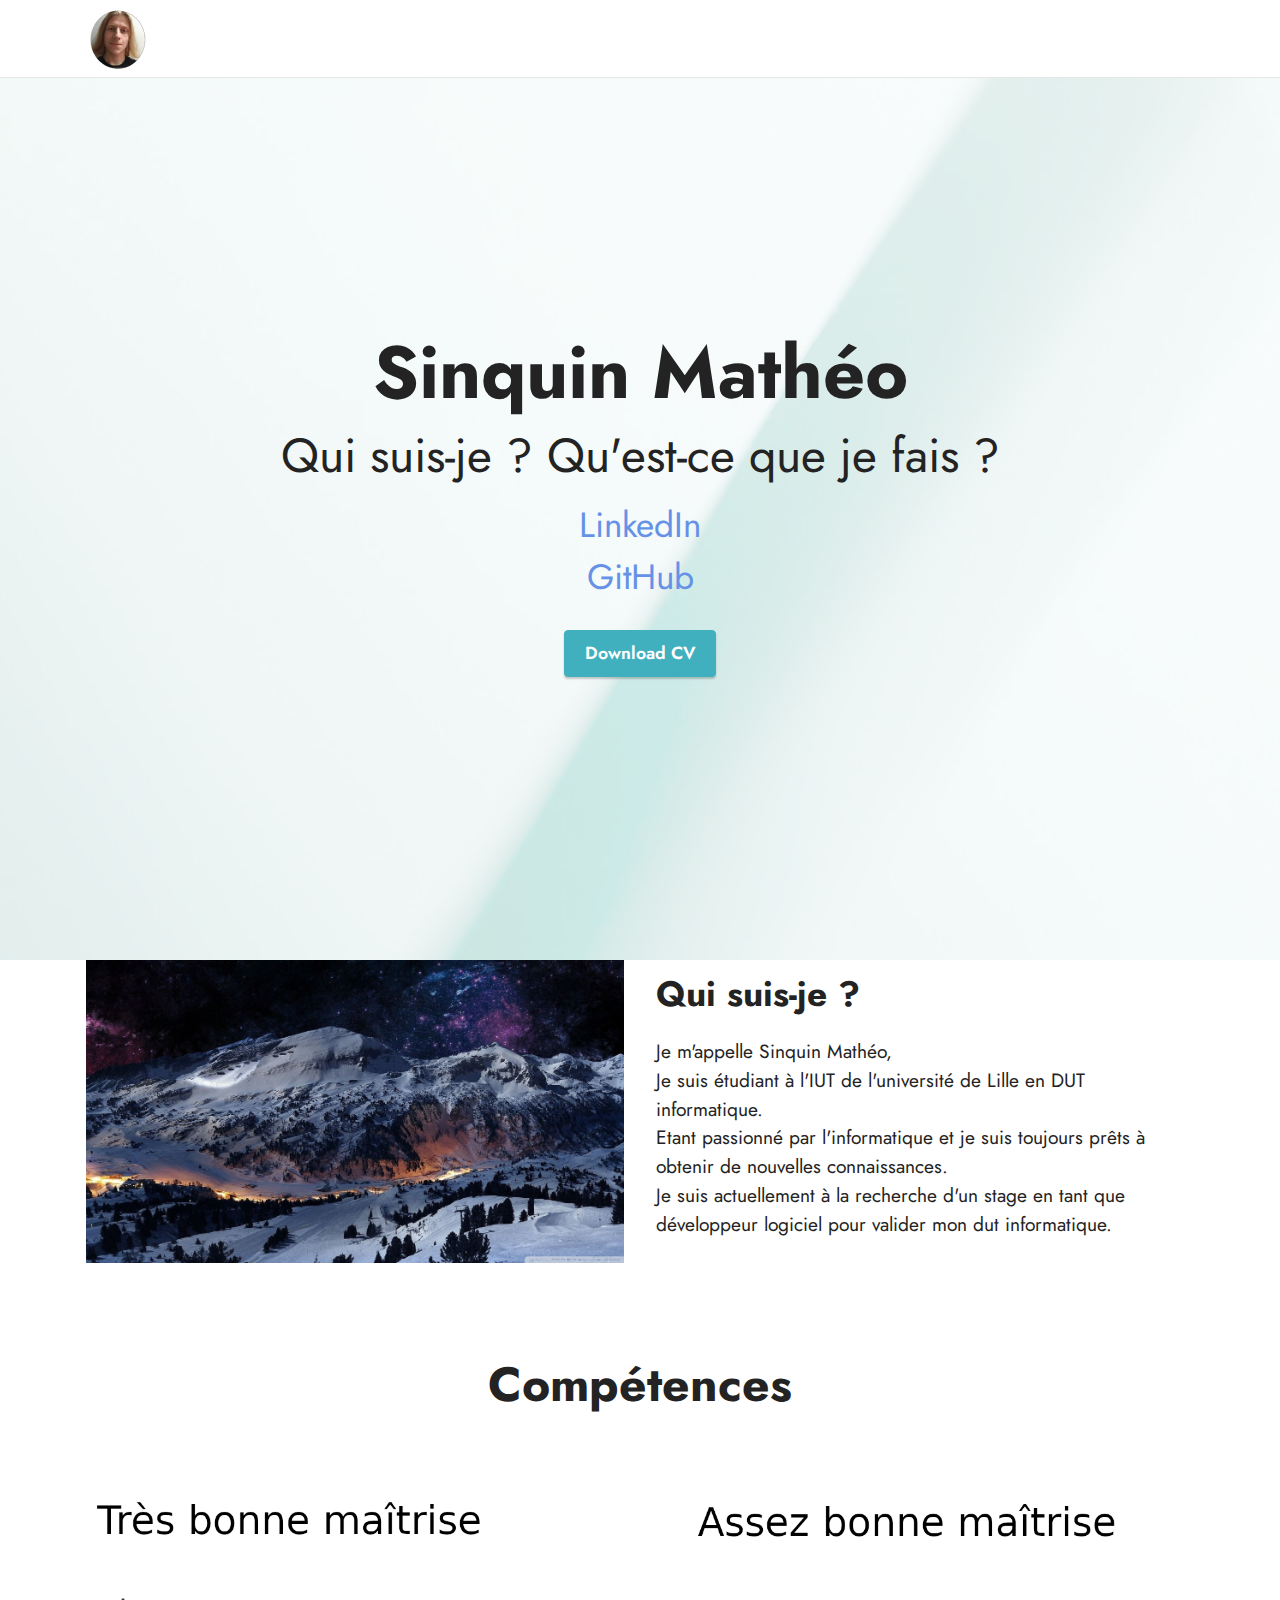
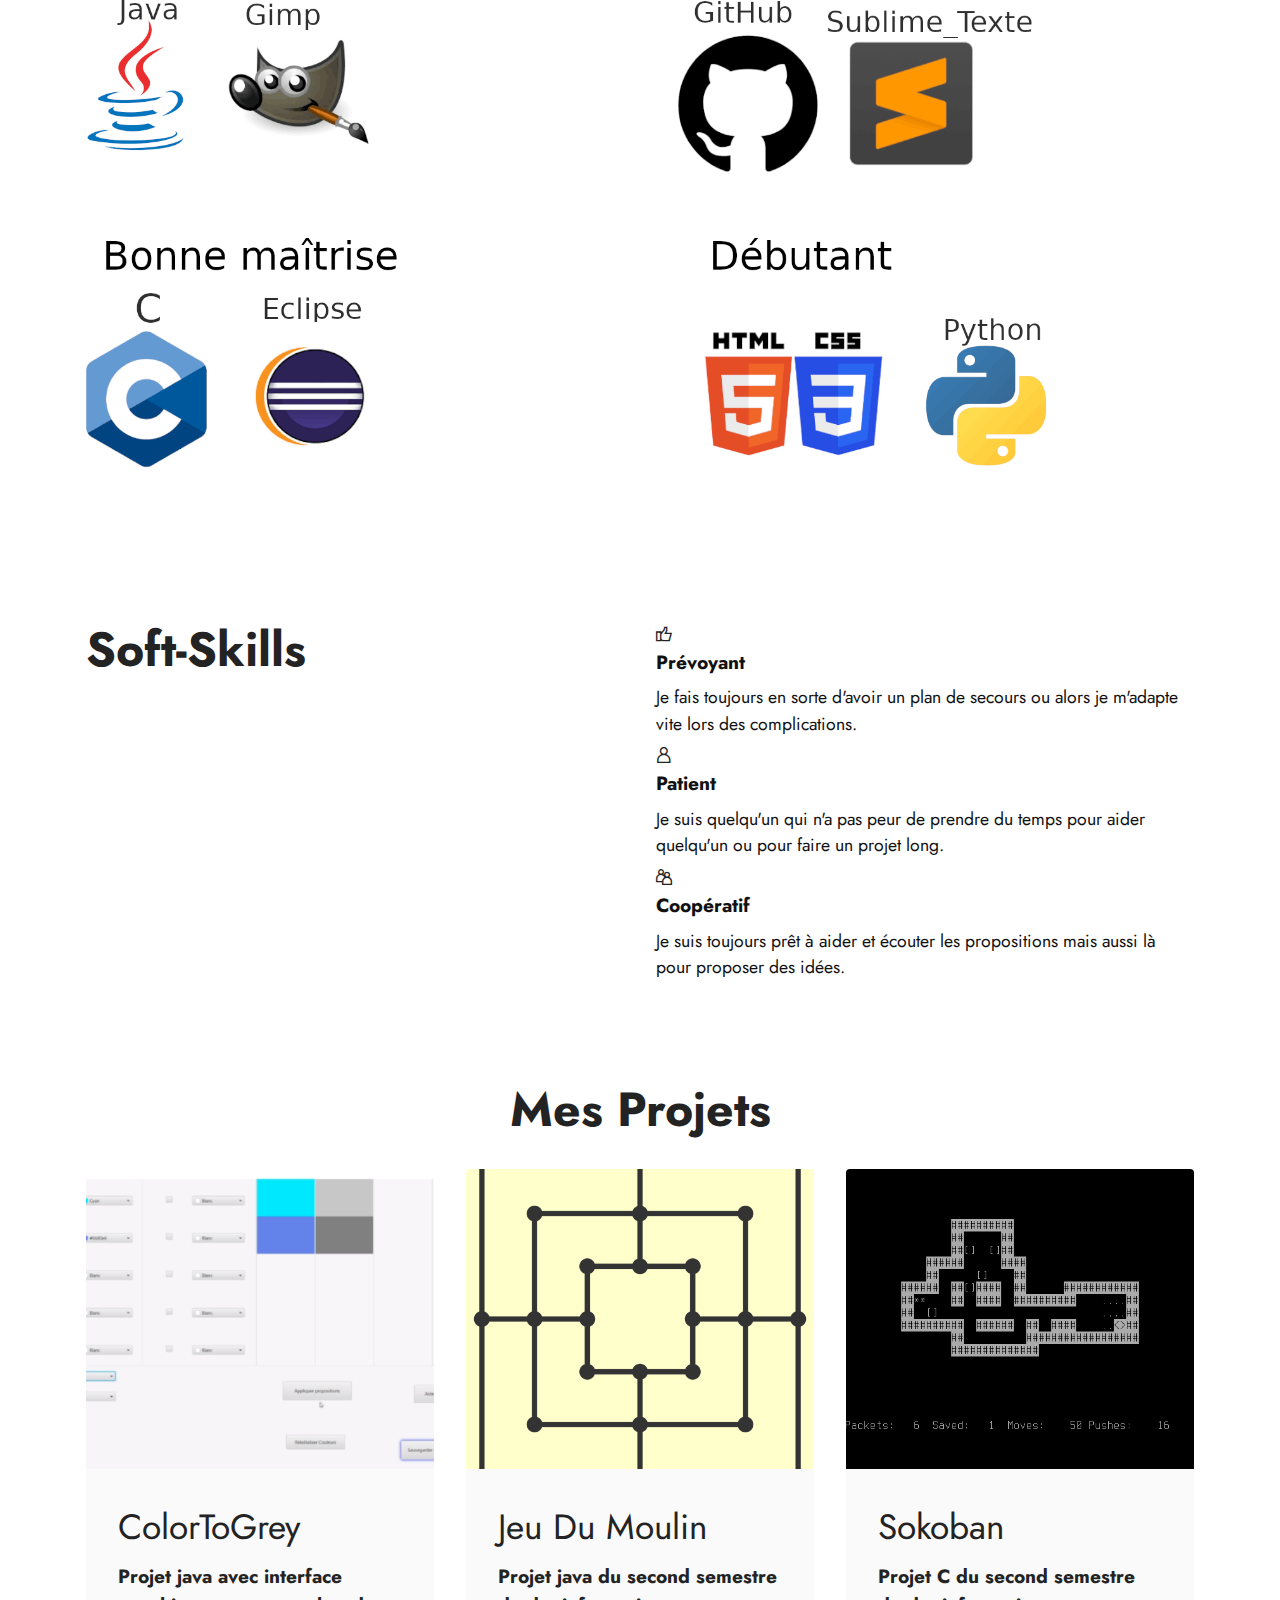
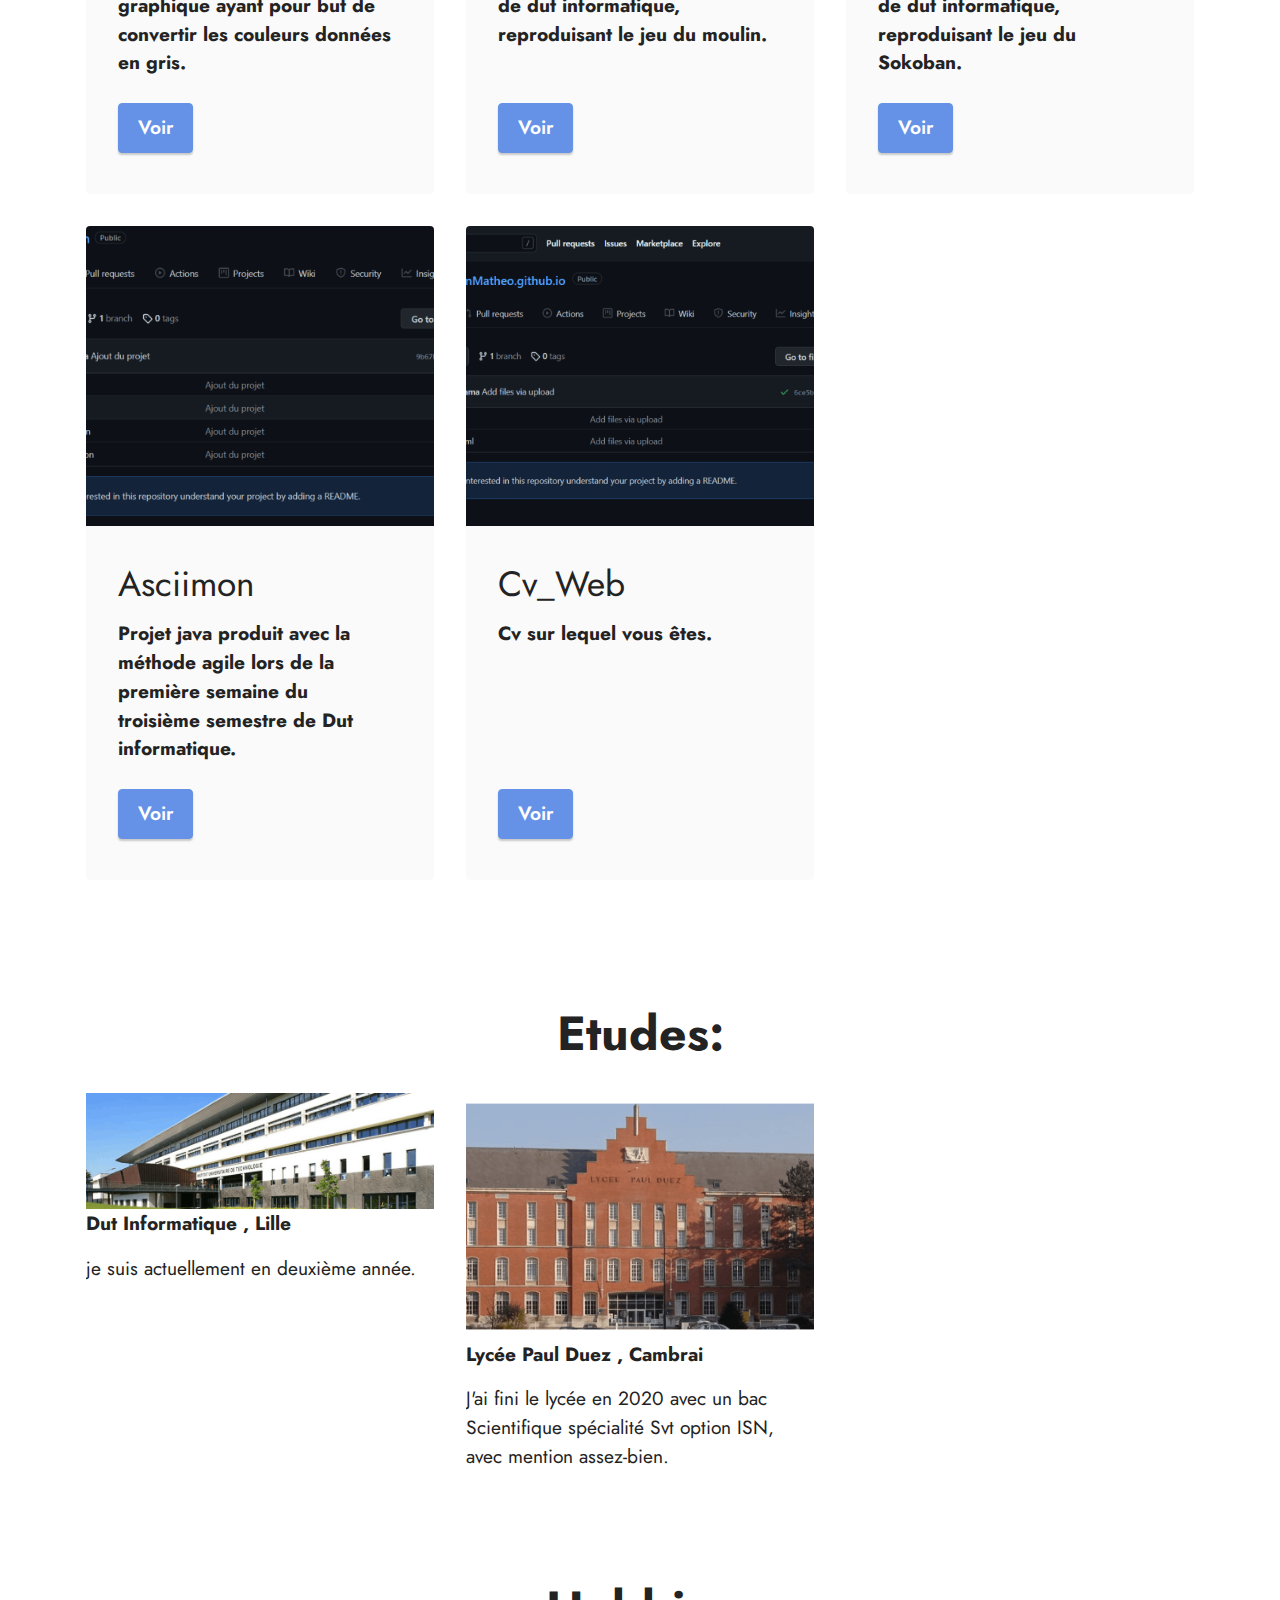
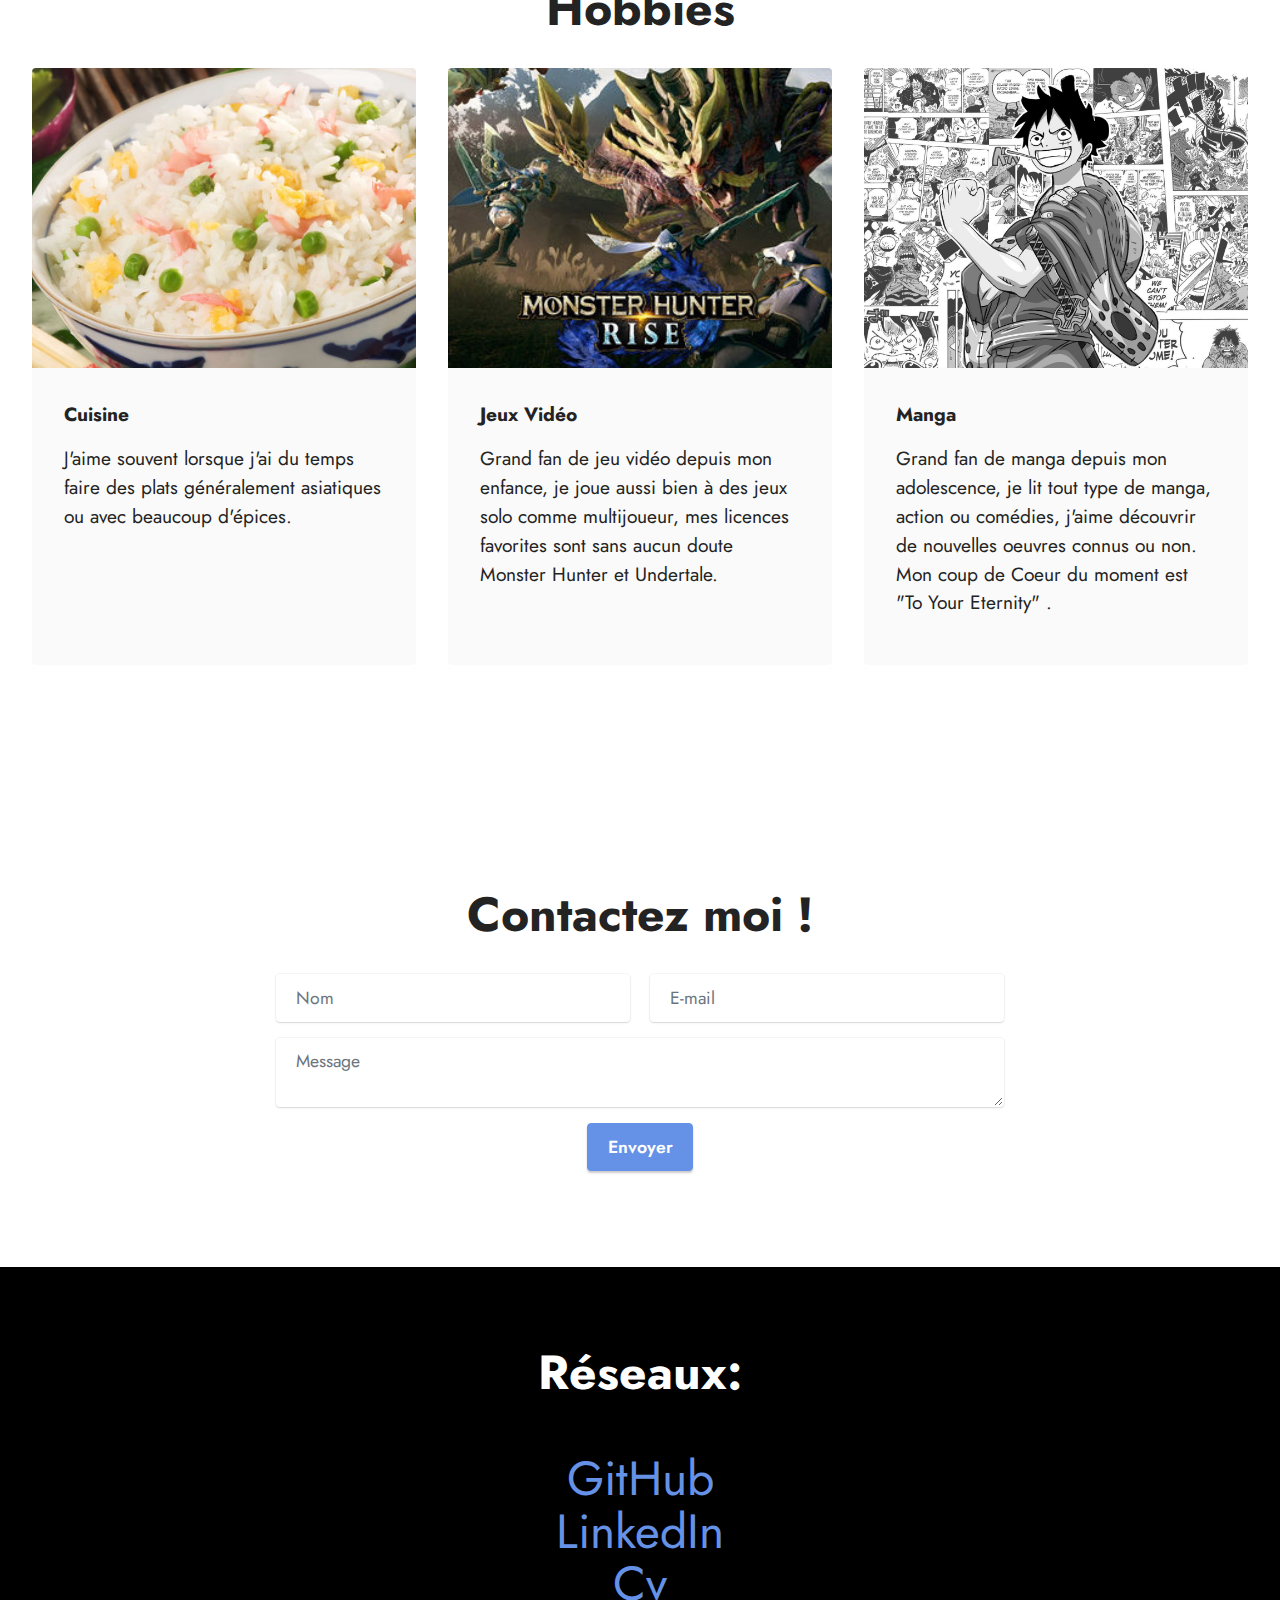
<file: index.html>
<!DOCTYPE html>
<html  >
<head>
  <!-- Site made with Mobirise Website Builder v5.4.1, https://mobirise.com -->
  <meta charset="UTF-8">
  <meta http-equiv="X-UA-Compatible" content="IE=edge">
  <meta name="generator" content="Mobirise v5.4.1, mobirise.com">
  <meta name="viewport" content="width=device-width, initial-scale=1, minimum-scale=1">
  <link rel="shortcut icon" href="assets/images/profil-121x121.png" type="image/x-icon">
  <meta name="description" content="">
  
  
  <title>Cv Sinquin Mathéo</title>
  <link rel="stylesheet" href="assets/web/assets/mobirise-icons2/mobirise2.css">
  <link rel="stylesheet" href="assets/bootstrap/css/bootstrap.min.css">
  <link rel="stylesheet" href="assets/bootstrap/css/bootstrap-grid.min.css">
  <link rel="stylesheet" href="assets/bootstrap/css/bootstrap-reboot.min.css">
  <link rel="stylesheet" href="assets/parallax/jarallax.css">
  <link rel="stylesheet" href="assets/socicon/css/styles.css">
  <link rel="stylesheet" href="assets/dropdown/css/style.css">
  <link rel="stylesheet" href="assets/theme/css/style.css">
  <link rel="preload" href="https://fonts.googleapis.com/css?family=Jost:100,200,300,400,500,600,700,800,900,100i,200i,300i,400i,500i,600i,700i,800i,900i&display=swap" as="style" onload="this.onload=null;this.rel='stylesheet'">
  <noscript><link rel="stylesheet" href="https://fonts.googleapis.com/css?family=Jost:100,200,300,400,500,600,700,800,900,100i,200i,300i,400i,500i,600i,700i,800i,900i&display=swap"></noscript>
  <link rel="preload" as="style" href="assets/mobirise/css/mbr-additional.css"><link rel="stylesheet" href="assets/mobirise/css/mbr-additional.css" type="text/css">
  
  
  
  
</head>
<body>
  
  <section data-bs-version="5.1" class="menu cid-s48OLK6784" once="menu" id="menu1-h">
    
    <nav class="navbar navbar-dropdown navbar-fixed-top navbar-expand-lg">
        <div class="container">
            <div class="navbar-brand">
                <span class="navbar-logo">
                    
                        <img src="assets/images/profil-121x121.png" alt="" style="height: 3.8rem;">
                    
                </span>
                
            </div>
            <button class="navbar-toggler" type="button" data-toggle="collapse" data-bs-toggle="collapse" data-target="#navbarSupportedContent" data-bs-target="#navbarSupportedContent" aria-controls="navbarNavAltMarkup" aria-expanded="false" aria-label="Toggle navigation">
                <div class="hamburger">
                    <span></span>
                    <span></span>
                    <span></span>
                    <span></span>
                </div>
            </button>
            <div class="collapse navbar-collapse" id="navbarSupportedContent">
                <ul class="navbar-nav nav-dropdown" data-app-modern-menu="true"><li class="nav-item"><a class="nav-link link text-black text-primary display-4" href="index.html#form5-v">Contactez moi</a></li>
                    <li class="nav-item"><a class="nav-link link text-black text-primary display-4" href="index.html#content2-w">Mes Projets</a></li></ul>
                
                <div class="navbar-buttons mbr-section-btn"><a class="btn btn-primary display-4" href="assets/files/CV-SinquinMatheo.pdf">
                        Download CV</a></div>
            </div>
        </div>
    </nav>

</section>

<section data-bs-version="5.1" class="header1 cid-s48MCQYojq mbr-fullscreen mbr-parallax-background" id="header1-f">

    

    <div class="mbr-overlay" style="opacity: 0.8; background-color: rgb(255, 255, 255);"></div>

    <div class="align-center container">
        <div class="row justify-content-center">
            <div class="col-12 col-lg-8">
                <h1 class="mbr-section-title mbr-fonts-style mb-3 display-1"><strong>Sinquin Mathéo</strong></h1>
                <h2 class="mbr-section-title mbr-fonts-style mb-3 display-2">Qui suis-je ? Qu'est-ce que je fais ?</h2>
                <p class="mbr-text mbr-fonts-style display-5"><a href="https://www.linkedin.com/in/mathéo-sinquin-18aa9b1b9/" class="text-primary">LinkedIn</a><br><a href="https://github.com/MathsSama" class="text-primary">GitHub</a></p>
                <div class="mbr-section-btn mt-3"><a class="btn btn-success display-4" href="assets/files/CV-SinquinMatheo.pdf">Download CV</a></div>
            </div>
        </div>
    </div>
</section>

<section data-bs-version="5.1" class="image2 cid-sKG07rZKfg" id="image2-12">
    

    

    <div class="container">
        <div class="row align-items-center">
            <div class="col-12 col-lg-6">
                <div class="image-wrapper">
                    <img src="assets/images/1125339-1256x707.jpg" alt="Mobirise">
                    
                </div>
            </div>
            <div class="col-12 col-lg">
                <div class="text-wrapper">
                    <h3 class="mbr-section-title mbr-fonts-style mb-3 display-5">
                        <strong>Qui suis-je ?</strong></h3>
                    <p class="mbr-text mbr-fonts-style display-7">Je m'appelle Sinquin Mathéo,
<br>Je suis étudiant à l'IUT de l'université de Lille en DUT informatique.
<br>Etant passionné par l'informatique et je suis toujours prêts à obtenir de nouvelles connaissances.<br>Je suis actuellement à la recherche d'un stage en tant que développeur logiciel pour valider mon dut informatique.&nbsp;</p>
                </div>
            </div>
        </div>
    </div>
</section>

<section data-bs-version="5.1" class="gallery4 mbr-gallery cid-sJQ3QkqMF1" id="gallery4-z">
    

    

    <div class="container-fluid">
        <div class="mbr-section-head">
            <h3 class="mbr-section-title mbr-fonts-style align-center m-0 display-2"><strong>Compétences</strong></h3>
            
        </div>
        <div class="row mbr-gallery mt-4">
            
            
            
            <div class="col-12 col-md-6 col-lg-12 item gallery-image active">
                <div class="item-wrapper" data-toggle="modal" data-bs-toggle="modal" data-target="#sL30s908KE-modal" data-bs-target="#sL30s908KE-modal">
                    <img class="w-100" src="assets/images/capacity-2-1920x1080.png" alt="" data-slide-to="0" data-bs-slide-to="0" data-target="#lb-sL30s908KE" data-bs-target="#lb-sL30s908KE">
                    <div class="icon-wrapper">
                        <span class="mobi-mbri mobi-mbri-search mbr-iconfont mbr-iconfont-btn"></span>
                    </div>
                </div>
                
            </div>
        </div>

        <div class="modal mbr-slider" tabindex="-1" role="dialog" aria-hidden="true" id="sL30s908KE-modal">
            <div class="modal-dialog" role="document">
                <div class="modal-content">
                    <div class="modal-body">
                        <div class="carousel slide" id="lb-sL30s908KE" data-interval="5000" data-bs-interval="5000">
                            <div class="carousel-inner">
                                
                                
                                
                                <div class="carousel-item active">
                                    <img class="d-block w-100" src="assets/images/capacity-2-1920x1080.png" alt="">
                                </div>
                            </div>
                            <ol class="carousel-indicators">
                                <li data-slide-to="0" data-bs-slide-to="0" class="active" data-target="#lb-sL30s908KE" data-bs-target="#lb-sL30s908KE"></li>
                                
                                
                                
                            </ol>
                            <a role="button" href="" class="close" data-dismiss="modal" data-bs-dismiss="modal" aria-label="Close">
                            </a>
                            <a class="carousel-control-prev carousel-control" role="button" data-slide="prev" data-bs-slide="prev" href="#lb-sL30s908KE">
                                <span class="mobi-mbri mobi-mbri-arrow-prev" aria-hidden="true"></span>
                                <span class="sr-only visually-hidden">Previous</span>
                            </a>
                            <a class="carousel-control-next carousel-control" role="button" data-slide="next" data-bs-slide="next" href="#lb-sL30s908KE">
                                <span class="mobi-mbri mobi-mbri-arrow-next" aria-hidden="true"></span>
                                <span class="sr-only visually-hidden">Next</span>
                            </a>
                        </div>
                    </div>
                </div>
            </div>
        </div>
    </div>
</section>

<section data-bs-version="5.1" class="features12 cid-sKG8iykNwl" id="features13-14">

    
    
    <div class="container">
        <div class="row justify-content-center">
            <div class="col-12 col-lg-6">
                <div class="card-wrapper">
                    <div class="card-box align-left">
                        <h4 class="card-title mbr-fonts-style mb-4 display-2">
                            <strong>Soft-Skills</strong></h4>
                        
                        
                    </div>
                </div>
            </div>
            <div class="col-12 col-lg-6">
                <div class="item mbr-flex">
                    <div class="icon-box">
                        <span class="mbr-iconfont mobi-mbri-like mobi-mbri"></span>
                    </div>
                    <div class="text-box">
                        <h4 class="icon-title mbr-black mbr-fonts-style display-7">
                            <strong>Prévoyant&nbsp;</strong></h4>
                        <h5 class="icon-text mbr-black mbr-fonts-style display-4">Je fais toujours en sorte d'avoir un plan de secours ou alors je m'adapte vite lors des complications.&nbsp;</h5>
                    </div>
                </div>
                <div class="item mbr-flex">
                    <div class="icon-box">
                        <span class="mbr-iconfont mobi-mbri-user mobi-mbri"></span>
                    </div>
                    <div class="text-box">
                        <h4 class="icon-title mbr-black mbr-fonts-style display-7">
                            <strong>Patient</strong></h4>
                        <h5 class="icon-text mbr-black mbr-fonts-style display-4">Je suis quelqu'un qui n'a pas peur de prendre du temps pour aider quelqu'un ou pour faire un projet long.</h5>
                    </div>
                </div>
                <div class="item mbr-flex">
                    <div class="icon-box">
                        <span class="mbr-iconfont mobi-mbri-users mobi-mbri"></span>
                    </div>
                    <div class="text-box">
                        <h4 class="icon-title mbr-black mbr-fonts-style display-7">
                            <strong>Coopératif</strong></h4>
                        <h5 class="icon-text mbr-black mbr-fonts-style display-4">Je suis toujours prêt à aider et écouter les propositions mais aussi là pour proposer des idées.&nbsp;</h5>
                    </div>
                </div>
            </div>
        </div>
    </div>
</section>

<section data-bs-version="5.1" class="content2 cid-sJPROvN5Ed" id="content2-w">
    
    
    <div class="container">
        <div class="mbr-section-head">
            <h4 class="mbr-section-title mbr-fonts-style align-center mb-0 display-2"><strong>Mes Projets</strong></h4>
            
        </div>
        <div class="row mt-4">
            
            
            <div class="item features-image сol-12 col-md-6 col-lg-4 active">
                <div class="item-wrapper">
                    <div class="item-img">
                        <img src="assets/images/capture-dcran-2021-10-02-122142-596x391.png" alt="" title="" data-slide-to="0" data-bs-slide-to="0">
                    </div>
                    <div class="item-content">
                        <h5 class="item-title mbr-fonts-style display-5">ColorToGrey</h5>
                        <h6 class="item-subtitle mbr-fonts-style mt-1 display-7"><strong>Projet java avec interface graphique ayant pour but de convertir les couleurs données en gris.</strong></h6>
                        <p class="mbr-text mbr-fonts-style mt-3 display-7"></p>
                    </div>
                    <div class="mbr-section-btn item-footer mt-2"><a href="https://github.com/MathsSama/ColorToGrey" class="btn btn-primary item-btn display-7" target="_blank">Voir</a></div>
                </div>
            </div><div class="item features-image сol-12 col-md-6 col-lg-4">
                <div class="item-wrapper">
                    <div class="item-img">
                        <img src="assets/images/1200px-nine-mens-morris-board.svg-596x596.png" alt="" title="" data-slide-to="1" data-bs-slide-to="1">
                    </div>
                    <div class="item-content">
                        <h5 class="item-title mbr-fonts-style display-5">Jeu Du Moulin</h5>
                        <h6 class="item-subtitle mbr-fonts-style mt-1 display-7"><strong>Projet java du second semestre de dut informatique, </strong><span style="font-size: 19.2px;"><strong>reproduisant</strong></span><strong>&nbsp;le jeu du moulin.</strong></h6>
                        <p class="mbr-text mbr-fonts-style mt-3 display-7"></p>
                    </div>
                    <div class="mbr-section-btn item-footer mt-2"><a href="https://github.com/MathsSama/JeuDuMoulin" class="btn btn-primary item-btn display-7" target="_blank">Voir</a></div>
                </div>
            </div><div class="item features-image сol-12 col-md-6 col-lg-4">
                <div class="item-wrapper">
                    <div class="item-img">
                        <img src="assets/images/sokoban-800x480.png" alt="" title="" data-slide-to="2" data-bs-slide-to="2">
                    </div>
                    <div class="item-content">
                        <h5 class="item-title mbr-fonts-style display-5">Sokoban</h5>
                        <h6 class="item-subtitle mbr-fonts-style mt-1 display-7"><strong>Projet C du second semestre de dut informatique, </strong><span style="font-size: 19.2px;"><strong>reproduisant</strong></span><strong>&nbsp;le jeu du Sokoban.</strong></h6>
                        <p class="mbr-text mbr-fonts-style mt-3 display-7"></p>
                    </div>
                    <div class="mbr-section-btn item-footer mt-2"><a href="https://github.com/MathsSama/Sokoban" class="btn btn-primary item-btn display-7" target="_blank">Voir</a></div>
                </div>
            </div><div class="item features-image сol-12 col-md-6 col-lg-4">
                <div class="item-wrapper">
                    <div class="item-img">
                        <img src="assets/images/capture-dcran-2021-10-02-122835-815x378.png" alt="" title="" data-slide-to="3" data-bs-slide-to="3">
                    </div>
                    <div class="item-content">
                        <h5 class="item-title mbr-fonts-style display-5">Asciimon</h5>
                        <h6 class="item-subtitle mbr-fonts-style mt-1 display-7"><strong>Projet java produit avec la méthode agile lors de la première semaine du </strong><span style="font-size: 19.2px;"><strong>troisième</strong></span><strong>&nbsp;semestre de Dut informatique.&nbsp;</strong></h6>
                        <p class="mbr-text mbr-fonts-style mt-3 display-7"></p>
                    </div>
                    <div class="mbr-section-btn item-footer mt-2"><a href="https://github.com/MathsSama/Asciimon" class="btn btn-primary item-btn display-7" target="_blank">Voir</a></div>
                </div>
            </div><div class="item features-image сol-12 col-md-6 col-lg-4">
                <div class="item-wrapper">
                    <div class="item-img">
                        <img src="assets/images/git-815x397.png" alt="" title="" data-slide-to="4" data-bs-slide-to="4">
                    </div>
                    <div class="item-content">
                        <h5 class="item-title mbr-fonts-style display-5">Cv_Web</h5>
                        <h6 class="item-subtitle mbr-fonts-style mt-1 display-7"><strong>Cv sur lequel vous êtes.</strong></h6>
                        <p class="mbr-text mbr-fonts-style mt-3 display-7"></p>
                    </div>
                    <div class="mbr-section-btn item-footer mt-2"><a href="https://github.com/MathsSama/CV.github.io" class="btn btn-primary item-btn display-7" target="_blank">Voir</a></div>
                </div>
            </div>

        </div>
    </div>
</section>

<section data-bs-version="5.1" class="features3 cid-sKGgBuGwmo" id="features3-15">
    
    
    <div class="container">
        <div class="mbr-section-head">
            <h4 class="mbr-section-title mbr-fonts-style align-center mb-0 display-2">
                <strong>Etudes:</strong></h4>
            
        </div>
        <div class="row mt-4">
            <div class="item features-image сol-12 col-md-6 col-lg-4">
                <div class="item-wrapper">
                    <div class="item-img">
                        <img src="assets/images/116-iut-a-815x271.png" alt="">
                    </div>
                    <div class="item-content">
                        <h5 class="item-title mbr-fonts-style display-7"><strong>Dut Informatique , Lille</strong></h5>
                        
                        <p class="mbr-text mbr-fonts-style mt-3 display-7">je suis actuellement en deuxième année.&nbsp;</p>
                    </div>
                    
                </div>
            </div>
            <div class="item features-image сol-12 col-md-6 col-lg-4">
                <div class="item-wrapper">
                    <div class="item-img">
                        <img src="assets/images/paul-duez-480x340.png" alt="">
                    </div>
                    <div class="item-content">
                        <h5 class="item-title mbr-fonts-style display-7"><strong>Lycée Paul Duez , Cambrai</strong></h5>
                        
                        <p class="mbr-text mbr-fonts-style mt-3 display-7">J'ai fini le lycée en 2020 avec un bac Scientifique spécialité Svt option ISN, avec mention assez-bien.<br></p>
                    </div>
                    
                </div>
            </div>
            
        </div>
    </div>
</section>

<section data-bs-version="5.1" class="gallery3 cid-sJKG2RI7ny" id="gallery3-o">
    
    
    <div class="container-fluid">
        <div class="mbr-section-head">
            <h4 class="mbr-section-title mbr-fonts-style align-center mb-0 display-2">
                <strong>Hobbies</strong></h4>
            
        </div>
        <div class="row mt-4">
            
            <div class="item features-image сol-12 col-md-6 col-lg-4 active">
                <div class="item-wrapper">
                    <div class="item-img">
                        <img src="assets/images/riz-cantonnais-646x363.jpg" alt="" data-slide-to="0" data-bs-slide-to="0">
                    </div>
                    <div class="item-content">
                        <h5 class="item-title mbr-fonts-style display-7">
                            <strong>Cuisine</strong></h5>
                        
                        <p class="mbr-text mbr-fonts-style mt-3 display-7">J'aime souvent lorsque j'ai du temps faire des plats généralement asiatiques ou avec beaucoup d'épices.&nbsp;</p>
                    </div>
                    
                </div>
            </div>
            
            <div class="item features-image сol-12 col-md-6 col-lg-4">
                <div class="item-wrapper">
                    <div class="item-img">
                        <img src="assets/images/monster-hunter-rise-cover-316x316.jpg" alt="" title="" data-slide-to="1" data-bs-slide-to="1">
                    </div>
                    <div class="item-content">
                        <h5 class="item-title mbr-fonts-style display-7">
                            <strong>Jeux Vidéo</strong></h5>
                        
                        <p class="mbr-text mbr-fonts-style mt-3 display-7">Grand fan de jeu vidéo depuis mon enfance, je joue aussi bien à des jeux solo comme multijoueur, mes licences favorites sont sans aucun doute Monster Hunter et Undertale.</p>
                    </div>
                    
                </div>
            </div><div class="item features-image сol-12 col-md-6 col-lg-4">
                <div class="item-wrapper">
                    <div class="item-img">
                        <img src="assets/images/thumb-1920-1113439-1920x1080.jpg" alt="" title="" data-slide-to="2" data-bs-slide-to="2">
                    </div>
                    <div class="item-content">
                        <h5 class="item-title mbr-fonts-style display-7">
                            <strong>Manga</strong></h5>
                        
                        <p class="mbr-text mbr-fonts-style mt-3 display-7">Grand fan de manga depuis mon adolescence, je lit tout type de manga, action ou comédies, j'aime découvrir de nouvelles oeuvres connus ou non.<br>Mon coup de Coeur du moment est "To Your Eternity" .</p>
                    </div>
                    
                </div>
            </div>
        </div>
    </div>
</section>

<section data-bs-version="5.1" class="form5 cid-sJPJBm11L2" id="form5-v">
    
    
    <div class="container">
        <div class="mbr-section-head">
            <h3 class="mbr-section-title mbr-fonts-style align-center mb-0 display-2">
                <strong>Contactez moi !</strong></h3>
            
        </div>
        <div class="row justify-content-center mt-4">
            <div class="col-lg-8 mx-auto mbr-form" data-form-type="formoid">
                <form action="https://mobirise.eu/" method="POST" class="mbr-form form-with-styler" data-form-title="Form Name"><input type="hidden" name="email" data-form-email="true" value="HoGU6ZL2+4eTAMLlQ6fxuhm27QaFTgzOFFH0DMjfC0xkT8+/C2KAh2gbdKejJBLKPBj3aqCdzL8+ba1Ovm1aRz9mpPBzMASq+rtdvz6glfgKUmNUZ7Zl0mnKDM0B53iV">
                    <div class="row">
                        <div hidden="hidden" data-form-alert="" class="alert alert-success col-12">Thanks for filling out
                            the form!</div>
                        <div hidden="hidden" data-form-alert-danger="" class="alert alert-danger col-12">Oops...! some
                            problem!</div>
                    </div>
                    <div class="dragArea row">
                        <div class="col-md col-sm-12 form-group mb-3" data-for="name">
                            <input type="text" name="name" placeholder="Nom" data-form-field="name" class="form-control" value="" id="name-form5-v">
                        </div>
                        <div class="col-md col-sm-12 form-group mb-3" data-for="email">
                            <input type="email" name="email" placeholder="E-mail" data-form-field="email" class="form-control" value="" id="email-form5-v">
                        </div>
                        
                        <div class="col-12 form-group mb-3" data-for="textarea">
                            <textarea name="textarea" placeholder="Message" data-form-field="textarea" class="form-control" id="textarea-form5-v"></textarea>
                        </div>
                        <div class="col-lg-12 col-md-12 col-sm-12 align-center mbr-section-btn"><button type="submit" class="btn btn-primary display-4">Envoyer</button></div>
                    </div>
                </form>
            </div>
        </div>
    </div>
</section>

<section data-bs-version="5.1" class="social2 cid-sJKD6iwNRb" id="share2-m">
    
     
    
    

    <div class="container">
        <div class="media-container-row">
            <div class="col-12">
                <h3 class="mbr-section-title align-center mb-3 mbr-fonts-style display-2"><strong>Réseaux:</strong><strong><br></strong><br><strong><a href="https://github.com/MathsSama" class="text-primary">GitHub</a></strong><br><strong><a href="https://www.linkedin.com/in/mathéo-sinquin-18aa9b1b9/" class="text-primary">LinkedIn</a></strong><br><strong><a href="assets/files/CV-SinquinMatheo.pdf" class="text-primary">Cv</a></strong></h3>
                <div>
                    <div class="mbr-social-likes align-center" data-counters="false">
                        
                        
                        
                        
                        
                        
                    </div>
                </div>
            </div>
        </div>
    </div> 
  
  
</body>
</html>
</file>
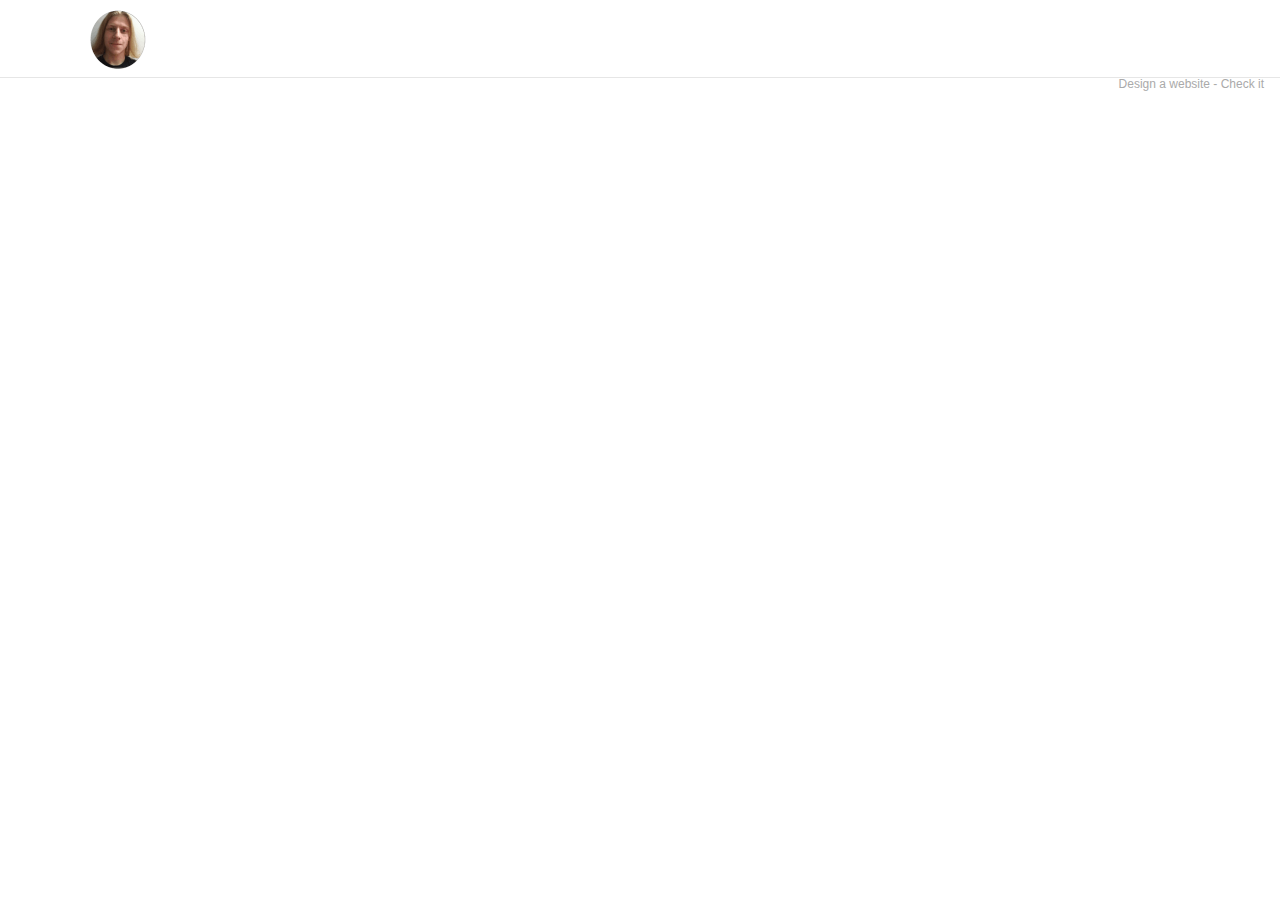
<file: page1.html>
<!DOCTYPE html>
<html  >
<head>
  <!-- Site made with Mobirise Website Builder v5.4.1, https://mobirise.com -->
  <meta charset="UTF-8">
  <meta http-equiv="X-UA-Compatible" content="IE=edge">
  <meta name="generator" content="Mobirise v5.4.1, mobirise.com">
  <meta name="viewport" content="width=device-width, initial-scale=1, minimum-scale=1">
  <link rel="shortcut icon" href="assets/images/profil-121x121.png" type="image/x-icon">
  <meta name="description" content="">
  
  
  <title>Cv</title>
  <link rel="stylesheet" href="assets/bootstrap/css/bootstrap.min.css">
  <link rel="stylesheet" href="assets/bootstrap/css/bootstrap-grid.min.css">
  <link rel="stylesheet" href="assets/bootstrap/css/bootstrap-reboot.min.css">
  <link rel="stylesheet" href="assets/dropdown/css/style.css">
  <link rel="stylesheet" href="assets/socicon/css/styles.css">
  <link rel="stylesheet" href="assets/theme/css/style.css">
  <link rel="preload" href="https://fonts.googleapis.com/css?family=Jost:100,200,300,400,500,600,700,800,900,100i,200i,300i,400i,500i,600i,700i,800i,900i&display=swap" as="style" onload="this.onload=null;this.rel='stylesheet'">
  <noscript><link rel="stylesheet" href="https://fonts.googleapis.com/css?family=Jost:100,200,300,400,500,600,700,800,900,100i,200i,300i,400i,500i,600i,700i,800i,900i&display=swap"></noscript>
  <link rel="preload" as="style" href="assets/mobirise/css/mbr-additional.css"><link rel="stylesheet" href="assets/mobirise/css/mbr-additional.css" type="text/css">
  
  
  
  
</head>
<body>
  
  <section data-bs-version="5.1" class="menu cid-s48OLK6784" once="menu" id="menu1-10">
    
    <nav class="navbar navbar-dropdown navbar-fixed-top navbar-expand-lg">
        <div class="container">
            <div class="navbar-brand">
                <span class="navbar-logo">
                    
                        <img src="assets/images/profil-121x121.png" alt="" style="height: 3.8rem;">
                    
                </span>
                
            </div>
            <button class="navbar-toggler" type="button" data-toggle="collapse" data-bs-toggle="collapse" data-target="#navbarSupportedContent" data-bs-target="#navbarSupportedContent" aria-controls="navbarNavAltMarkup" aria-expanded="false" aria-label="Toggle navigation">
                <div class="hamburger">
                    <span></span>
                    <span></span>
                    <span></span>
                    <span></span>
                </div>
            </button>
            <div class="collapse navbar-collapse" id="navbarSupportedContent">
                <ul class="navbar-nav nav-dropdown" data-app-modern-menu="true"><li class="nav-item"><a class="nav-link link text-black text-primary display-4" href="index.html#form5-v">Contactez moi</a></li>
                    <li class="nav-item"><a class="nav-link link text-black text-primary display-4" href="index.html#content2-w">Mes Projets</a></li></ul>
                
                <div class="navbar-buttons mbr-section-btn"><a class="btn btn-primary display-4" href="assets/files/CV-SinquinMatheo.pdf">
                        Download CV</a></div>
            </div>
        </div>
    </nav>

</section><section style="background-color: #fff; font-family: -apple-system, BlinkMacSystemFont, 'Segoe UI', 'Roboto', 'Helvetica Neue', Arial, sans-serif; color:#aaa; font-size:12px; padding: 0; align-items: center; display: flex;"><a href="https://mobirise.site/t" style="flex: 1 1; height: 3rem; padding-left: 1rem;"></a><p style="flex: 0 0 auto; margin:0; padding-right:1rem;">Design a website - <a href="https://mobirise.site/w" style="color:#aaa;">Check it</a></p></section><script src="assets/bootstrap/js/bootstrap.bundle.min.js"></script>  <script src="assets/smoothscroll/smooth-scroll.js"></script>  <script src="assets/ytplayer/index.js"></script>  <script src="assets/dropdown/js/navbar-dropdown.js"></script>  <script src="assets/theme/js/script.js"></script>  
  
  
</body>
</html>
</file>
<file: assets/web/assets/mobirise-icons2/mobirise2.css>
@font-face {
  font-family: 'Moririse2';
  font-display: swap;
  src:  url('mobirise2.eot?f2bix4');
  src:  url('mobirise2.eot?f2bix4#iefix') format('embedded-opentype'),
    url('mobirise2.ttf?f2bix4') format('truetype'),
    url('mobirise2.woff?f2bix4') format('woff'),
    url('mobirise2.svg?f2bix4#mobirise2') format('svg');
  font-weight: normal;
  font-style: normal;
}

[class^="mobi-"], [class*=" mobi-"] {
  /* use !important to prevent issues with browser extensions that change fonts */
  font-family: 'Moririse2' !important;
  speak: none;
  font-style: normal;
  font-weight: normal;
  font-variant: normal;
  text-transform: none;
  line-height: 1;

  /* Better Font Rendering =========== */
  -webkit-font-smoothing: antialiased;
  -moz-osx-font-smoothing: grayscale;
}

.mobi-mbri-add-submenu:before {
  content: "\e900";
}
.mobi-mbri-alert:before {
  content: "\e901";
}
.mobi-mbri-align-center:before {
  content: "\e902";
}
.mobi-mbri-align-justify:before {
  content: "\e903";
}
.mobi-mbri-align-left:before {
  content: "\e904";
}
.mobi-mbri-align-right:before {
  content: "\e905";
}
.mobi-mbri-android:before {
  content: "\e906";
}
.mobi-mbri-apple:before {
  content: "\e907";
}
.mobi-mbri-arrow-down:before {
  content: "\e908";
}
.mobi-mbri-arrow-next:before {
  content: "\e909";
}
.mobi-mbri-arrow-prev:before {
  content: "\e90a";
}
.mobi-mbri-arrow-up:before {
  content: "\e90b";
}
.mobi-mbri-bold:before {
  content: "\e90c";
}
.mobi-mbri-bookmark:before {
  content: "\e90d";
}
.mobi-mbri-bootstrap:before {
  content: "\e90e";
}
.mobi-mbri-briefcase:before {
  content: "\e90f";
}
.mobi-mbri-browse:before {
  content: "\e910";
}
.mobi-mbri-bulleted-list:before {
  content: "\e911";
}
.mobi-mbri-calendar:before {
  content: "\e912";
}
.mobi-mbri-camera:before {
  content: "\e913";
}
.mobi-mbri-cart-add:before {
  content: "\e914";
}
.mobi-mbri-cart-full:before {
  content: "\e915";
}
.mobi-mbri-cash:before {
  content: "\e916";
}
.mobi-mbri-change-style:before {
  content: "\e917";
}
.mobi-mbri-chat:before {
  content: "\e918";
}
.mobi-mbri-clock:before {
  content: "\e919";
}
.mobi-mbri-close:before {
  content: "\e91a";
}
.mobi-mbri-cloud:before {
  content: "\e91b";
}
.mobi-mbri-code:before {
  content: "\e91c";
}
.mobi-mbri-contact-form:before {
  content: "\e91d";
}
.mobi-mbri-credit-card:before {
  content: "\e91e";
}
.mobi-mbri-cursor-click:before {
  content: "\e91f";
}
.mobi-mbri-cust-feedback:before {
  content: "\e920";
}
.mobi-mbri-database:before {
  content: "\e921";
}
.mobi-mbri-delivery:before {
  content: "\e922";
}
.mobi-mbri-desktop:before {
  content: "\e923";
}
.mobi-mbri-devices:before {
  content: "\e924";
}
.mobi-mbri-down:before {
  content: "\e925";
}
.mobi-mbri-download-2:before {
  content: "\e926";
}
.mobi-mbri-download:before {
  content: "\e927";
}
.mobi-mbri-drag-n-drop-2:before {
  content: "\e928";
}
.mobi-mbri-drag-n-drop:before {
  content: "\e929";
}
.mobi-mbri-edit-2:before {
  content: "\e92a";
}
.mobi-mbri-edit:before {
  content: "\e92b";
}
.mobi-mbri-error:before {
  content: "\e92c";
}
.mobi-mbri-extension:before {
  content: "\e92d";
}
.mobi-mbri-features:before {
  content: "\e92e";
}
.mobi-mbri-file:before {
  content: "\e92f";
}
.mobi-mbri-flag:before {
  content: "\e930";
}
.mobi-mbri-folder:before {
  content: "\e931";
}
.mobi-mbri-gift:before {
  content: "\e932";
}
.mobi-mbri-github:before {
  content: "\e933";
}
.mobi-mbri-globe-2:before {
  content: "\e934";
}
.mobi-mbri-globe:before {
  content: "\e935";
}
.mobi-mbri-growing-chart:before {
  content: "\e936";
}
.mobi-mbri-hearth:before {
  content: "\e937";
}
.mobi-mbri-help:before {
  content: "\e938";
}
.mobi-mbri-home:before {
  content: "\e939";
}
.mobi-mbri-hot-cup:before {
  content: "\e93a";
}
.mobi-mbri-idea:before {
  content: "\e93b";
}
.mobi-mbri-image-gallery:before {
  content: "\e93c";
}
.mobi-mbri-image-slider:before {
  content: "\e93d";
}
.mobi-mbri-info:before {
  content: "\e93e";
}
.mobi-mbri-italic:before {
  content: "\e93f";
}
.mobi-mbri-key:before {
  content: "\e940";
}
.mobi-mbri-laptop:before {
  content: "\e941";
}
.mobi-mbri-layers:before {
  content: "\e942";
}
.mobi-mbri-left-right:before {
  content: "\e943";
}
.mobi-mbri-left:before {
  content: "\e944";
}
.mobi-mbri-letter:before {
  content: "\e945";
}
.mobi-mbri-like:before {
  content: "\e946";
}
.mobi-mbri-link:before {
  content: "\e947";
}
.mobi-mbri-lock:before {
  content: "\e948";
}
.mobi-mbri-login:before {
  content: "\e949";
}
.mobi-mbri-logout:before {
  content: "\e94a";
}
.mobi-mbri-magic-stick:before {
  content: "\e94b";
}
.mobi-mbri-map-pin:before {
  content: "\e94c";
}
.mobi-mbri-menu:before {
  content: "\e94d";
}
.mobi-mbri-mobile-2:before {
  content: "\e94e";
}
.mobi-mbri-mobile-horizontal:before {
  content: "\e94f";
}
.mobi-mbri-mobile:before {
  content: "\e950";
}
.mobi-mbri-mobirise:before {
  content: "\e951";
}
.mobi-mbri-more-horizontal:before {
  content: "\e952";
}
.mobi-mbri-more-vertical:before {
  content: "\e953";
}
.mobi-mbri-music:before {
  content: "\e954";
}
.mobi-mbri-new-file:before {
  content: "\e955";
}
.mobi-mbri-numbered-list:before {
  content: "\e956";
}
.mobi-mbri-opened-folder:before {
  content: "\e957";
}
.mobi-mbri-pages:before {
  content: "\e958";
}
.mobi-mbri-paper-plane:before {
  content: "\e959";
}
.mobi-mbri-paperclip:before {
  content: "\e95a";
}
.mobi-mbri-phone:before {
  content: "\e95b";
}
.mobi-mbri-photo:before {
  content: "\e95c";
}
.mobi-mbri-photos:before {
  content: "\e95d";
}
.mobi-mbri-pin:before {
  content: "\e95e";
}
.mobi-mbri-play:before {
  content: "\e95f";
}
.mobi-mbri-plus:before {
  content: "\e960";
}
.mobi-mbri-preview:before {
  content: "\e961";
}
.mobi-mbri-print:before {
  content: "\e962";
}
.mobi-mbri-protect:before {
  content: "\e963";
}
.mobi-mbri-question:before {
  content: "\e964";
}
.mobi-mbri-quote-left:before {
  content: "\e965";
}
.mobi-mbri-quote-right:before {
  content: "\e966";
}
.mobi-mbri-redo:before {
  content: "\e967";
}
.mobi-mbri-refresh:before {
  content: "\e968";
}
.mobi-mbri-responsive-2:before {
  content: "\e969";
}
.mobi-mbri-responsive:before {
  content: "\e96a";
}
.mobi-mbri-right:before {
  content: "\e96b";
}
.mobi-mbri-rocket:before {
  content: "\e96c";
}
.mobi-mbri-sad-face:before {
  content: "\e96d";
}
.mobi-mbri-sale:before {
  content: "\e96e";
}
.mobi-mbri-save:before {
  content: "\e96f";
}
.mobi-mbri-search:before {
  content: "\e970";
}
.mobi-mbri-setting-2:before {
  content: "\e971";
}
.mobi-mbri-setting-3:before {
  content: "\e972";
}
.mobi-mbri-setting:before {
  content: "\e973";
}
.mobi-mbri-share:before {
  content: "\e974";
}
.mobi-mbri-shopping-bag:before {
  content: "\e975";
}
.mobi-mbri-shopping-basket:before {
  content: "\e976";
}
.mobi-mbri-shopping-cart:before {
  content: "\e977";
}
.mobi-mbri-sites:before {
  content: "\e978";
}
.mobi-mbri-smile-face:before {
  content: "\e979";
}
.mobi-mbri-speed:before {
  content: "\e97a";
}
.mobi-mbri-star:before {
  content: "\e97b";
}
.mobi-mbri-success:before {
  content: "\e97c";
}
.mobi-mbri-sun:before {
  content: "\e97d";
}
.mobi-mbri-sun2:before {
  content: "\e97e";
}
.mobi-mbri-tablet-vertical:before {
  content: "\e97f";
}
.mobi-mbri-tablet:before {
  content: "\e980";
}
.mobi-mbri-target:before {
  content: "\e981";
}
.mobi-mbri-timer:before {
  content: "\e982";
}
.mobi-mbri-to-ftp:before {
  content: "\e983";
}
.mobi-mbri-to-local-drive:before {
  content: "\e984";
}
.mobi-mbri-touch-swipe:before {
  content: "\e985";
}
.mobi-mbri-touch:before {
  content: "\e986";
}
.mobi-mbri-trash:before {
  content: "\e987";
}
.mobi-mbri-underline:before {
  content: "\e988";
}
.mobi-mbri-undo:before {
  content: "\e989";
}
.mobi-mbri-unlink:before {
  content: "\e98a";
}
.mobi-mbri-unlock:before {
  content: "\e98b";
}
.mobi-mbri-up-down:before {
  content: "\e98c";
}
.mobi-mbri-up:before {
  content: "\e98d";
}
.mobi-mbri-update:before {
  content: "\e98e";
}
.mobi-mbri-upload-2:before {
  content: "\e98f";
}
.mobi-mbri-upload:before {
  content: "\e990";
}
.mobi-mbri-user-2:before {
  content: "\e991";
}
.mobi-mbri-user:before {
  content: "\e992";
}
.mobi-mbri-users:before {
  content: "\e993";
}
.mobi-mbri-video-play:before {
  content: "\e994";
}
.mobi-mbri-video:before {
  content: "\e995";
}
.mobi-mbri-watch:before {
  content: "\e996";
}
.mobi-mbri-website-theme-2:before {
  content: "\e997";
}
.mobi-mbri-website-theme:before {
  content: "\e998";
}
.mobi-mbri-wifi:before {
  content: "\e999";
}
.mobi-mbri-windows:before {
  content: "\e99a";
}
.mobi-mbri-zoom-in:before {
  content: "\e99b";
}
.mobi-mbri-zoom-out:before {
  content: "\e99c";
}
</file>
<file: assets/parallax/jarallax.css>
.jarallax {
    position: relative;
    z-index: 0;
}
.jarallax > .jarallax-img {
    position: absolute;
    object-fit: cover;
    /* support for plugin https://github.com/bfred-it/object-fit-images */
    font-family: 'object-fit: cover;';
    top: 0;
    left: 0;
    width: 100%;
    height: 100%;
    z-index: -1;
}
</file>
<file: assets/socicon/css/styles.css>
@charset "UTF-8";

@font-face {
  font-family: 'Socicon';
  src:  url('../fonts/socicon.eot');
  src:  url('../fonts/socicon.eot?#iefix') format('embedded-opentype'),
    url('../fonts/socicon.woff2') format('woff2'),
    url('../fonts/socicon.ttf') format('truetype'),
    url('../fonts/socicon.woff') format('woff'),
    url('../fonts/socicon.svg#socicon') format('svg');
  font-weight: normal;
  font-style: normal;
  font-display: swap;
}

[data-icon]:before {
  font-family: "socicon" !important;
  content: attr(data-icon);
  font-style: normal !important;
  font-weight: normal !important;
  font-variant: normal !important;
  text-transform: none !important;
  speak: none;
  line-height: 1;
  -webkit-font-smoothing: antialiased;
  -moz-osx-font-smoothing: grayscale;
}

[class^="socicon-"], [class*=" socicon-"] {
  /* use !important to prevent issues with browser extensions that change fonts */
  font-family: 'Socicon' !important;
  speak: none;
  font-style: normal;
  font-weight: normal;
  font-variant: normal;
  text-transform: none;
  line-height: 1;

  /* Better Font Rendering =========== */
  -webkit-font-smoothing: antialiased;
  -moz-osx-font-smoothing: grayscale;
}

.socicon-eitaa:before {
  content: "\e97c";
}
.socicon-soroush:before {
  content: "\e97d";
}
.socicon-bale:before {
  content: "\e97e";
}
.socicon-zazzle:before {
  content: "\e97b";
}
.socicon-society6:before {
  content: "\e97a";
}
.socicon-redbubble:before {
  content: "\e979";
}
.socicon-avvo:before {
  content: "\e978";
}
.socicon-stitcher:before {
  content: "\e977";
}
.socicon-googlehangouts:before {
  content: "\e974";
}
.socicon-dlive:before {
  content: "\e975";
}
.socicon-vsco:before {
  content: "\e976";
}
.socicon-flipboard:before {
  content: "\e973";
}
.socicon-ubuntu:before {
  content: "\e958";
}
.socicon-artstation:before {
  content: "\e959";
}
.socicon-invision:before {
  content: "\e95a";
}
.socicon-torial:before {
  content: "\e95b";
}
.socicon-collectorz:before {
  content: "\e95c";
}
.socicon-seenthis:before {
  content: "\e95d";
}
.socicon-googleplaymusic:before {
  content: "\e95e";
}
.socicon-debian:before {
  content: "\e95f";
}
.socicon-filmfreeway:before {
  content: "\e960";
}
.socicon-gnome:before {
  content: "\e961";
}
.socicon-itchio:before {
  content: "\e962";
}
.socicon-jamendo:before {
  content: "\e963";
}
.socicon-mix:before {
  content: "\e964";
}
.socicon-sharepoint:before {
  content: "\e965";
}
.socicon-tinder:before {
  content: "\e966";
}
.socicon-windguru:before {
  content: "\e967";
}
.socicon-cdbaby:before {
  content: "\e968";
}
.socicon-elementaryos:before {
  content: "\e969";
}
.socicon-stage32:before {
  content: "\e96a";
}
.socicon-tiktok:before {
  content: "\e96b";
}
.socicon-gitter:before {
  content: "\e96c";
}
.socicon-letterboxd:before {
  content: "\e96d";
}
.socicon-threema:before {
  content: "\e96e";
}
.socicon-splice:before {
  content: "\e96f";
}
.socicon-metapop:before {
  content: "\e970";
}
.socicon-naver:before {
  content: "\e971";
}
.socicon-remote:before {
  content: "\e972";
}
.socicon-internet:before {
  content: "\e957";
}
.socicon-moddb:before {
  content: "\e94b";
}
.socicon-indiedb:before {
  content: "\e94c";
}
.socicon-traxsource:before {
  content: "\e94d";
}
.socicon-gamefor:before {
  content: "\e94e";
}
.socicon-pixiv:before {
  content: "\e94f";
}
.socicon-myanimelist:before {
  content: "\e950";
}
.socicon-blackberry:before {
  content: "\e951";
}
.socicon-wickr:before {
  content: "\e952";
}
.socicon-spip:before {
  content: "\e953";
}
.socicon-napster:before {
  content: "\e954";
}
.socicon-beatport:before {
  content: "\e955";
}
.socicon-hackerone:before {
  content: "\e956";
}
.socicon-hackernews:before {
  content: "\e946";
}
.socicon-smashwords:before {
  content: "\e947";
}
.socicon-kobo:before {
  content: "\e948";
}
.socicon-bookbub:before {
  content: "\e949";
}
.socicon-mailru:before {
  content: "\e94a";
}
.socicon-gitlab:before {
  content: "\e945";
}
.socicon-instructables:before {
  content: "\e944";
}
.socicon-portfolio:before {
  content: "\e943";
}
.socicon-codered:before {
  content: "\e940";
}
.socicon-origin:before {
  content: "\e941";
}
.socicon-nextdoor:before {
  content: "\e942";
}
.socicon-udemy:before {
  content: "\e93f";
}
.socicon-livemaster:before {
  content: "\e93e";
}
.socicon-crunchbase:before {
  content: "\e93b";
}
.socicon-homefy:before {
  content: "\e93c";
}
.socicon-calendly:before {
  content: "\e93d";
}
.socicon-realtor:before {
  content: "\e90f";
}
.socicon-tidal:before {
  content: "\e910";
}
.socicon-qobuz:before {
  content: "\e911";
}
.socicon-natgeo:before {
  content: "\e912";
}
.socicon-mastodon:before {
  content: "\e913";
}
.socicon-unsplash:before {
  content: "\e914";
}
.socicon-homeadvisor:before {
  content: "\e915";
}
.socicon-angieslist:before {
  content: "\e916";
}
.socicon-codepen:before {
  content: "\e917";
}
.socicon-slack:before {
  content: "\e918";
}
.socicon-openaigym:before {
  content: "\e919";
}
.socicon-logmein:before {
  content: "\e91a";
}
.socicon-fiverr:before {
  content: "\e91b";
}
.socicon-gotomeeting:before {
  content: "\e91c";
}
.socicon-aliexpress:before {
  content: "\e91d";
}
.socicon-guru:before {
  content: "\e91e";
}
.socicon-appstore:before {
  content: "\e91f";
}
.socicon-homes:before {
  content: "\e920";
}
.socicon-zoom:before {
  content: "\e921";
}
.socicon-alibaba:before {
  content: "\e922";
}
.socicon-craigslist:before {
  content: "\e923";
}
.socicon-wix:before {
  content: "\e924";
}
.socicon-redfin:before {
  content: "\e925";
}
.socicon-googlecalendar:before {
  content: "\e926";
}
.socicon-shopify:before {
  content: "\e927";
}
.socicon-freelancer:before {
  content: "\e928";
}
.socicon-seedrs:before {
  content: "\e929";
}
.socicon-bing:before {
  content: "\e92a";
}
.socicon-doodle:before {
  content: "\e92b";
}
.socicon-bonanza:before {
  content: "\e92c";
}
.socicon-squarespace:before {
  content: "\e92d";
}
.socicon-toptal:before {
  content: "\e92e";
}
.socicon-gust:before {
  content: "\e92f";
}
.socicon-ask:before {
  content: "\e930";
}
.socicon-trulia:before {
  content: "\e931";
}
.socicon-loomly:before {
  content: "\e932";
}
.socicon-ghost:before {
  content: "\e933";
}
.socicon-upwork:before {
  content: "\e934";
}
.socicon-fundable:before {
  content: "\e935";
}
.socicon-booking:before {
  content: "\e936";
}
.socicon-googlemaps:before {
  content: "\e937";
}
.socicon-zillow:before {
  content: "\e938";
}
.socicon-niconico:before {
  content: "\e939";
}
.socicon-toneden:before {
  content: "\e93a";
}
.socicon-augment:before {
  content: "\e908";
}
.socicon-bitbucket:before {
  content: "\e909";
}
.socicon-fyuse:before {
  content: "\e90a";
}
.socicon-yt-gaming:before {
  content: "\e90b";
}
.socicon-sketchfab:before {
  content: "\e90c";
}
.socicon-mobcrush:before {
  content: "\e90d";
}
.socicon-microsoft:before {
  content: "\e90e";
}
.socicon-pandora:before {
  content: "\e907";
}
.socicon-messenger:before {
  content: "\e906";
}
.socicon-gamewisp:before {
  content: "\e905";
}
.socicon-bloglovin:before {
  content: "\e904";
}
.socicon-tunein:before {
  content: "\e903";
}
.socicon-gamejolt:before {
  content: "\e901";
}
.socicon-trello:before {
  content: "\e902";
}
.socicon-spreadshirt:before {
  content: "\e900";
}
.socicon-500px:before {
  content: "\e000";
}
.socicon-8tracks:before {
  content: "\e001";
}
.socicon-airbnb:before {
  content: "\e002";
}
.socicon-alliance:before {
  content: "\e003";
}
.socicon-amazon:before {
  content: "\e004";
}
.socicon-amplement:before {
  content: "\e005";
}
.socicon-android:before {
  content: "\e006";
}
.socicon-angellist:before {
  content: "\e007";
}
.socicon-apple:before {
  content: "\e008";
}
.socicon-appnet:before {
  content: "\e009";
}
.socicon-baidu:before {
  content: "\e00a";
}
.socicon-bandcamp:before {
  content: "\e00b";
}
.socicon-battlenet:before {
  content: "\e00c";
}
.socicon-mixer:before {
  content: "\e00d";
}
.socicon-bebee:before {
  content: "\e00e";
}
.socicon-bebo:before {
  content: "\e00f";
}
.socicon-behance:before {
  content: "\e010";
}
.socicon-blizzard:before {
  content: "\e011";
}
.socicon-blogger:before {
  content: "\e012";
}
.socicon-buffer:before {
  content: "\e013";
}
.socicon-chrome:before {
  content: "\e014";
}
.socicon-coderwall:before {
  content: "\e015";
}
.socicon-curse:before {
  content: "\e016";
}
.socicon-dailymotion:before {
  content: "\e017";
}
.socicon-deezer:before {
  content: "\e018";
}
.socicon-delicious:before {
  content: "\e019";
}
.socicon-deviantart:before {
  content: "\e01a";
}
.socicon-diablo:before {
  content: "\e01b";
}
.socicon-digg:before {
  content: "\e01c";
}
.socicon-discord:before {
  content: "\e01d";
}
.socicon-disqus:before {
  content: "\e01e";
}
.socicon-douban:before {
  content: "\e01f";
}
.socicon-draugiem:before {
  content: "\e020";
}
.socicon-dribbble:before {
  content: "\e021";
}
.socicon-drupal:before {
  content: "\e022";
}
.socicon-ebay:before {
  content: "\e023";
}
.socicon-ello:before {
  content: "\e024";
}
.socicon-endomodo:before {
  content: "\e025";
}
.socicon-envato:before {
  content: "\e026";
}
.socicon-etsy:before {
  content: "\e027";
}
.socicon-facebook:before {
  content: "\e028";
}
.socicon-feedburner:before {
  content: "\e029";
}
.socicon-filmweb:before {
  content: "\e02a";
}
.socicon-firefox:before {
  content: "\e02b";
}
.socicon-flattr:before {
  content: "\e02c";
}
.socicon-flickr:before {
  content: "\e02d";
}
.socicon-formulr:before {
  content: "\e02e";
}
.socicon-forrst:before {
  content: "\e02f";
}
.socicon-foursquare:before {
  content: "\e030";
}
.socicon-friendfeed:before {
  content: "\e031";
}
.socicon-github:before {
  content: "\e032";
}
.socicon-goodreads:before {
  content: "\e033";
}
.socicon-google:before {
  content: "\e034";
}
.socicon-googlescholar:before {
  content: "\e035";
}
.socicon-googlegroups:before {
  content: "\e036";
}
.socicon-googlephotos:before {
  content: "\e037";
}
.socicon-googleplus:before {
  content: "\e038";
}
.socicon-grooveshark:before {
  content: "\e039";
}
.socicon-hackerrank:before {
  content: "\e03a";
}
.socicon-hearthstone:before {
  content: "\e03b";
}
.socicon-hellocoton:before {
  content: "\e03c";
}
.socicon-heroes:before {
  content: "\e03d";
}
.socicon-smashcast:before {
  content: "\e03e";
}
.socicon-horde:before {
  content: "\e03f";
}
.socicon-houzz:before {
  content: "\e040";
}
.socicon-icq:before {
  content: "\e041";
}
.socicon-identica:before {
  content: "\e042";
}
.socicon-imdb:before {
  content: "\e043";
}
.socicon-instagram:before {
  content: "\e044";
}
.socicon-issuu:before {
  content: "\e045";
}
.socicon-istock:before {
  content: "\e046";
}
.socicon-itunes:before {
  content: "\e047";
}
.socicon-keybase:before {
  content: "\e048";
}
.socicon-lanyrd:before {
  content: "\e049";
}
.socicon-lastfm:before {
  content: "\e04a";
}
.socicon-line:before {
  content: "\e04b";
}
.socicon-linkedin:before {
  content: "\e04c";
}
.socicon-livejournal:before {
  content: "\e04d";
}
.socicon-lyft:before {
  content: "\e04e";
}
.socicon-macos:before {
  content: "\e04f";
}
.socicon-mail:before {
  content: "\e050";
}
.socicon-medium:before {
  content: "\e051";
}
.socicon-meetup:before {
  content: "\e052";
}
.socicon-mixcloud:before {
  content: "\e053";
}
.socicon-modelmayhem:before {
  content: "\e054";
}
.socicon-mumble:before {
  content: "\e055";
}
.socicon-myspace:before {
  content: "\e056";
}
.socicon-newsvine:before {
  content: "\e057";
}
.socicon-nintendo:before {
  content: "\e058";
}
.socicon-npm:before {
  content: "\e059";
}
.socicon-odnoklassniki:before {
  content: "\e05a";
}
.socicon-openid:before {
  content: "\e05b";
}
.socicon-opera:before {
  content: "\e05c";
}
.socicon-outlook:before {
  content: "\e05d";
}
.socicon-overwatch:before {
  content: "\e05e";
}
.socicon-patreon:before {
  content: "\e05f";
}
.socicon-paypal:before {
  content: "\e060";
}
.socicon-periscope:before {
  content: "\e061";
}
.socicon-persona:before {
  content: "\e062";
}
.socicon-pinterest:before {
  content: "\e063";
}
.socicon-play:before {
  content: "\e064";
}
.socicon-player:before {
  content: "\e065";
}
.socicon-playstation:before {
  content: "\e066";
}
.socicon-pocket:before {
  content: "\e067";
}
.socicon-qq:before {
  content: "\e068";
}
.socicon-quora:before {
  content: "\e069";
}
.socicon-raidcall:before {
  content: "\e06a";
}
.socicon-ravelry:before {
  content: "\e06b";
}
.socicon-reddit:before {
  content: "\e06c";
}
.socicon-renren:before {
  content: "\e06d";
}
.socicon-researchgate:before {
  content: "\e06e";
}
.socicon-residentadvisor:before {
  content: "\e06f";
}
.socicon-reverbnation:before {
  content: "\e070";
}
.socicon-rss:before {
  content: "\e071";
}
.socicon-sharethis:before {
  content: "\e072";
}
.socicon-skype:before {
  content: "\e073";
}
.socicon-slideshare:before {
  content: "\e074";
}
.socicon-smugmug:before {
  content: "\e075";
}
.socicon-snapchat:before {
  content: "\e076";
}
.socicon-songkick:before {
  content: "\e077";
}
.socicon-soundcloud:before {
  content: "\e078";
}
.socicon-spotify:before {
  content: "\e079";
}
.socicon-stackexchange:before {
  content: "\e07a";
}
.socicon-stackoverflow:before {
  content: "\e07b";
}
.socicon-starcraft:before {
  content: "\e07c";
}
.socicon-stayfriends:before {
  content: "\e07d";
}
.socicon-steam:before {
  content: "\e07e";
}
.socicon-storehouse:before {
  content: "\e07f";
}
.socicon-strava:before {
  content: "\e080";
}
.socicon-streamjar:before {
  content: "\e081";
}
.socicon-stumbleupon:before {
  content: "\e082";
}
.socicon-swarm:before {
  content: "\e083";
}
.socicon-teamspeak:before {
  content: "\e084";
}
.socicon-teamviewer:before {
  content: "\e085";
}
.socicon-technorati:before {
  content: "\e086";
}
.socicon-telegram:before {
  content: "\e087";
}
.socicon-tripadvisor:before {
  content: "\e088";
}
.socicon-tripit:before {
  content: "\e089";
}
.socicon-triplej:before {
  content: "\e08a";
}
.socicon-tumblr:before {
  content: "\e08b";
}
.socicon-twitch:before {
  content: "\e08c";
}
.socicon-twitter:before {
  content: "\e08d";
}
.socicon-uber:before {
  content: "\e08e";
}
.socicon-ventrilo:before {
  content: "\e08f";
}
.socicon-viadeo:before {
  content: "\e090";
}
.socicon-viber:before {
  content: "\e091";
}
.socicon-viewbug:before {
  content: "\e092";
}
.socicon-vimeo:before {
  content: "\e093";
}
.socicon-vine:before {
  content: "\e094";
}
.socicon-vkontakte:before {
  content: "\e095";
}
.socicon-warcraft:before {
  content: "\e096";
}
.socicon-wechat:before {
  content: "\e097";
}
.socicon-weibo:before {
  content: "\e098";
}
.socicon-whatsapp:before {
  content: "\e099";
}
.socicon-wikipedia:before {
  content: "\e09a";
}
.socicon-windows:before {
  content: "\e09b";
}
.socicon-wordpress:before {
  content: "\e09c";
}
.socicon-wykop:before {
  content: "\e09d";
}
.socicon-xbox:before {
  content: "\e09e";
}
.socicon-xing:before {
  content: "\e09f";
}
.socicon-yahoo:before {
  content: "\e0a0";
}
.socicon-yammer:before {
  content: "\e0a1";
}
.socicon-yandex:before {
  content: "\e0a2";
}
.socicon-yelp:before {
  content: "\e0a3";
}
.socicon-younow:before {
  content: "\e0a4";
}
.socicon-youtube:before {
  content: "\e0a5";
}
.socicon-zapier:before {
  content: "\e0a6";
}
.socicon-zerply:before {
  content: "\e0a7";
}
.socicon-zomato:before {
  content: "\e0a8";
}
.socicon-zynga:before {
  content: "\e0a9";
}
</file>
<file: assets/dropdown/css/style.css>
.navbar-dropdown {
  left: 0;
  padding: 0;
  position: absolute;
  right: 0;
  top: 0;
  transition: all 0.45s ease;
  z-index: 1030;
  background: #282828; }
  .navbar-dropdown .navbar-logo {
    margin-right: 0.8rem;
    transition: margin 0.3s ease-in-out;
    vertical-align: middle; }
    .navbar-dropdown .navbar-logo img {
      height: 3.125rem;
      transition: all 0.3s ease-in-out; }
    .navbar-dropdown .navbar-logo.mbr-iconfont {
      font-size: 3.125rem;
      line-height: 3.125rem; }
  .navbar-dropdown .navbar-caption {
    font-weight: 700;
    white-space: normal;
    vertical-align: -4px;
    line-height: 3.125rem !important; }
    .navbar-dropdown .navbar-caption, .navbar-dropdown .navbar-caption:hover {
      color: inherit;
      text-decoration: none; }
  .navbar-dropdown .mbr-iconfont + .navbar-caption {
    vertical-align: -1px; }
  .navbar-dropdown.navbar-fixed-top {
    position: fixed; }
  .navbar-dropdown .navbar-brand span {
    vertical-align: -4px; }
  .navbar-dropdown.bg-color.transparent {
    background: none; }
  .navbar-dropdown.navbar-short .navbar-brand {
    padding: 0.625rem 0; }
    .navbar-dropdown.navbar-short .navbar-brand span {
      vertical-align: -1px; }
  .navbar-dropdown.navbar-short .navbar-caption {
    line-height: 2.375rem !important;
    vertical-align: -2px; }
  .navbar-dropdown.navbar-short .navbar-logo {
    margin-right: 0.5rem; }
    .navbar-dropdown.navbar-short .navbar-logo img {
      height: 2.375rem; }
    .navbar-dropdown.navbar-short .navbar-logo.mbr-iconfont {
      font-size: 2.375rem;
      line-height: 2.375rem; }
  .navbar-dropdown.navbar-short .mbr-table-cell {
    height: 3.625rem; }
  .navbar-dropdown .navbar-close {
    left: 0.6875rem;
    position: fixed;
    top: 0.75rem;
    z-index: 1000; }
  .navbar-dropdown .hamburger-icon {
    content: "";
    display: inline-block;
    vertical-align: middle;
    width: 16px;
    -webkit-box-shadow: 0 -6px 0 1px #282828,0 0 0 1px #282828,0 6px 0 1px #282828;
    -moz-box-shadow: 0 -6px 0 1px #282828,0 0 0 1px #282828,0 6px 0 1px #282828;
    box-shadow: 0 -6px 0 1px #282828,0 0 0 1px #282828,0 6px 0 1px #282828; }

.dropdown-menu .dropdown-toggle[data-toggle="dropdown-submenu"]::after {
  border-bottom: 0.35em solid transparent;
  border-left: 0.35em solid;
  border-right: 0;
  border-top: 0.35em solid transparent;
  margin-left: 0.3rem; }

.dropdown-menu .dropdown-item:focus {
  outline: 0; }

.nav-dropdown {
  font-size: 0.75rem;
  font-weight: 500;
  height: auto !important; }
  .nav-dropdown .nav-btn {
    padding-left: 1rem; }
  .nav-dropdown .link {
    margin: .667em 1.667em;
    font-weight: 500;
    padding: 0;
    transition: color .2s ease-in-out; }
    .nav-dropdown .link.dropdown-toggle {
      margin-right: 2.583em; }
      .nav-dropdown .link.dropdown-toggle::after {
        margin-left: .25rem;
        border-top: 0.35em solid;
        border-right: 0.35em solid transparent;
        border-left: 0.35em solid transparent;
        border-bottom: 0; }
      .nav-dropdown .link.dropdown-toggle[aria-expanded="true"] {
        margin: 0;
        padding: 0.667em 3.263em  0.667em 1.667em; }
  .nav-dropdown .link::after,
  .nav-dropdown .dropdown-item::after {
    color: inherit; }
  .nav-dropdown .btn {
    font-size: 0.75rem;
    font-weight: 700;
    letter-spacing: 0;
    margin-bottom: 0;
    padding-left: 1.25rem;
    padding-right: 1.25rem; }
  .nav-dropdown .dropdown-menu {
    border-radius: 0;
    border: 0;
    left: 0;
    margin: 0;
    padding-bottom: 1.25rem;
    padding-top: 1.25rem;
    position: relative; }
  .nav-dropdown .dropdown-submenu {
    margin-left: 0.125rem;
    top: 0; }
  .nav-dropdown .dropdown-item {
    font-weight: 500;
    line-height: 2;
    padding: 0.3846em 4.615em 0.3846em 1.5385em;
    position: relative;
    transition: color .2s ease-in-out, background-color .2s ease-in-out; }
    .nav-dropdown .dropdown-item::after {
      margin-top: -0.3077em;
      position: absolute;
      right: 1.1538em;
      top: 50%; }
    .nav-dropdown .dropdown-item:focus, .nav-dropdown .dropdown-item:hover {
      background: none; }

@media (max-width: 767px) {
  .nav-dropdown.navbar-toggleable-sm {
    bottom: 0;
    display: none;
    left: 0;
    overflow-x: hidden;
    position: fixed;
    top: 0;
    transform: translateX(-100%);
    -ms-transform: translateX(-100%);
    -webkit-transform: translateX(-100%);
    width: 18.75rem;
    z-index: 999; } }
.nav-dropdown.navbar-toggleable-xl {
  bottom: 0;
  display: none;
  left: 0;
  overflow-x: hidden;
  position: fixed;
  top: 0;
  transform: translateX(-100%);
  -ms-transform: translateX(-100%);
  -webkit-transform: translateX(-100%);
  width: 18.75rem;
  z-index: 999; }

.nav-dropdown-sm {
  display: block !important;
  overflow-x: hidden;
  overflow: auto;
  padding-top: 3.875rem; }
  .nav-dropdown-sm::after {
    content: "";
    display: block;
    height: 3rem;
    width: 100%; }
  .nav-dropdown-sm.collapse.in ~ .navbar-close {
    display: block !important; }
  .nav-dropdown-sm.collapsing, .nav-dropdown-sm.collapse.in {
    transform: translateX(0);
    -ms-transform: translateX(0);
    -webkit-transform: translateX(0);
    transition: all 0.25s ease-out;
    -webkit-transition: all 0.25s ease-out;
    background: #282828; }
  .nav-dropdown-sm.collapsing[aria-expanded="false"] {
    transform: translateX(-100%);
    -ms-transform: translateX(-100%);
    -webkit-transform: translateX(-100%); }
  .nav-dropdown-sm .nav-item {
    display: block;
    margin-left: 0 !important;
    padding-left: 0; }
  .nav-dropdown-sm .link,
  .nav-dropdown-sm .dropdown-item {
    border-top: 1px dotted rgba(255, 255, 255, 0.1);
    font-size: 0.8125rem;
    line-height: 1.6;
    margin: 0 !important;
    padding: 0.875rem 2.4rem 0.875rem 1.5625rem !important;
    position: relative;
    white-space: normal; }
    .nav-dropdown-sm .link:focus, .nav-dropdown-sm .link:hover,
    .nav-dropdown-sm .dropdown-item:focus,
    .nav-dropdown-sm .dropdown-item:hover {
      background: rgba(0, 0, 0, 0.2) !important;
      color: #c0a375; }
  .nav-dropdown-sm .nav-btn {
    position: relative;
    padding: 1.5625rem 1.5625rem 0 1.5625rem; }
    .nav-dropdown-sm .nav-btn::before {
      border-top: 1px dotted rgba(255, 255, 255, 0.1);
      content: "";
      left: 0;
      position: absolute;
      top: 0;
      width: 100%; }
    .nav-dropdown-sm .nav-btn + .nav-btn {
      padding-top: 0.625rem; }
      .nav-dropdown-sm .nav-btn + .nav-btn::before {
        display: none; }
  .nav-dropdown-sm .btn {
    padding: 0.625rem 0; }
  .nav-dropdown-sm .dropdown-toggle[data-toggle="dropdown-submenu"]::after {
    margin-left: .25rem;
    border-top: 0.35em solid;
    border-right: 0.35em solid transparent;
    border-left: 0.35em solid transparent;
    border-bottom: 0; }
  .nav-dropdown-sm .dropdown-toggle[data-toggle="dropdown-submenu"][aria-expanded="true"]::after {
    border-top: 0;
    border-right: 0.35em solid transparent;
    border-left: 0.35em solid transparent;
    border-bottom: 0.35em solid; }
  .nav-dropdown-sm .dropdown-menu {
    margin: 0;
    padding: 0;
    position: relative;
    top: 0;
    left: 0;
    width: 100%;
    border: 0;
    float: none;
    border-radius: 0;
    background: none; }
  .nav-dropdown-sm .dropdown-submenu {
    left: 100%;
    margin-left: 0.125rem;
    margin-top: -1.25rem;
    top: 0; }

.navbar-toggleable-sm .nav-dropdown .dropdown-menu {
  position: absolute; }

.navbar-toggleable-sm .nav-dropdown .dropdown-submenu {
  left: 100%;
  margin-left: 0.125rem;
  margin-top: -1.25rem;
  top: 0; }

.navbar-toggleable-sm.opened .nav-dropdown .dropdown-menu {
  position: relative; }

.navbar-toggleable-sm.opened .nav-dropdown .dropdown-submenu {
  left: 0;
  margin-left: 00rem;
  margin-top: 0rem;
  top: 0; }

.is-builder .nav-dropdown.collapsing {
  transition: none !important; }
</file>
<file: assets/theme/css/style.css>
@charset "UTF-8";
section {
  background-color: #ffffff;
}

body {
  font-style: normal;
  line-height: 1.5;
  font-weight: 400;
  color: #232323;
  position: relative;
}

button {
  background-color: transparent;
  border-color: transparent;
}

section,
.container,
.container-fluid {
  position: relative;
  word-wrap: break-word;
}

a.mbr-iconfont:hover {
  text-decoration: none;
}

.article .lead p,
.article .lead ul,
.article .lead ol,
.article .lead pre,
.article .lead blockquote {
  margin-bottom: 0;
}

a {
  font-style: normal;
  font-weight: 400;
  cursor: pointer;
}
a, a:hover {
  text-decoration: none;
}

.mbr-section-title {
  font-style: normal;
  line-height: 1.3;
}

.mbr-section-subtitle {
  line-height: 1.3;
}

.mbr-text {
  font-style: normal;
  line-height: 1.7;
}

h1,
h2,
h3,
h4,
h5,
h6,
.display-1,
.display-2,
.display-4,
.display-5,
.display-7,
span,
p,
a {
  line-height: 1;
  word-break: break-word;
  word-wrap: break-word;
  font-weight: 400;
}

b,
strong {
  font-weight: bold;
}

input:-webkit-autofill, input:-webkit-autofill:hover, input:-webkit-autofill:focus, input:-webkit-autofill:active {
  transition-delay: 9999s;
  -webkit-transition-property: background-color, color;
  transition-property: background-color, color;
}

textarea[type=hidden] {
  display: none;
}

section {
  background-position: 50% 50%;
  background-repeat: no-repeat;
  background-size: cover;
}
section .mbr-background-video,
section .mbr-background-video-preview {
  position: absolute;
  bottom: 0;
  left: 0;
  right: 0;
  top: 0;
}

.hidden {
  visibility: hidden;
}

.mbr-z-index20 {
  z-index: 20;
}

/*! Base colors */
.mbr-white {
  color: #ffffff;
}

.mbr-black {
  color: #111111;
}

.mbr-bg-white {
  background-color: #ffffff;
}

.mbr-bg-black {
  background-color: #000000;
}

/*! Text-aligns */
.align-left {
  text-align: left;
}

.align-center {
  text-align: center;
}

.align-right {
  text-align: right;
}

/*! Font-weight  */
.mbr-light {
  font-weight: 300;
}

.mbr-regular {
  font-weight: 400;
}

.mbr-semibold {
  font-weight: 500;
}

.mbr-bold {
  font-weight: 700;
}

/*! Media  */
.media-content {
  flex-basis: 100%;
}

.media-container-row {
  display: flex;
  flex-direction: row;
  flex-wrap: wrap;
  justify-content: center;
  align-content: center;
  align-items: start;
}
.media-container-row .media-size-item {
  width: 400px;
}

.media-container-column {
  display: flex;
  flex-direction: column;
  flex-wrap: wrap;
  justify-content: center;
  align-content: center;
  align-items: stretch;
}
.media-container-column > * {
  width: 100%;
}

@media (min-width: 992px) {
  .media-container-row {
    flex-wrap: nowrap;
  }
}
figure {
  margin-bottom: 0;
  overflow: hidden;
}

figure[mbr-media-size] {
  transition: width 0.1s;
}

img,
iframe {
  display: block;
  width: 100%;
}

.card {
  background-color: transparent;
  border: none;
}

.card-box {
  width: 100%;
}

.card-img {
  text-align: center;
  flex-shrink: 0;
  -webkit-flex-shrink: 0;
}

.media {
  max-width: 100%;
  margin: 0 auto;
}

.mbr-figure {
  align-self: center;
}

.media-container > div {
  max-width: 100%;
}

.mbr-figure img,
.card-img img {
  width: 100%;
}

@media (max-width: 991px) {
  .media-size-item {
    width: auto !important;
  }

  .media {
    width: auto;
  }

  .mbr-figure {
    width: 100% !important;
  }
}
/*! Buttons */
.mbr-section-btn {
  margin-left: -0.6rem;
  margin-right: -0.6rem;
  font-size: 0;
}

.btn {
  font-weight: 600;
  border-width: 1px;
  font-style: normal;
  margin: 0.6rem 0.6rem;
  white-space: normal;
  transition: all 0.2s ease-in-out;
  display: inline-flex;
  align-items: center;
  justify-content: center;
  word-break: break-word;
}

.btn-sm {
  font-weight: 600;
  letter-spacing: 0px;
  transition: all 0.3s ease-in-out;
}

.btn-md {
  font-weight: 600;
  letter-spacing: 0px;
  transition: all 0.3s ease-in-out;
}

.btn-lg {
  font-weight: 600;
  letter-spacing: 0px;
  transition: all 0.3s ease-in-out;
}

.btn-form {
  margin: 0;
}
.btn-form:hover {
  cursor: pointer;
}

nav .mbr-section-btn {
  margin-left: 0rem;
  margin-right: 0rem;
}

/*! Btn icon margin */
.btn .mbr-iconfont,
.btn.btn-sm .mbr-iconfont {
  order: 1;
  cursor: pointer;
  margin-left: 0.5rem;
  vertical-align: sub;
}

.btn.btn-md .mbr-iconfont,
.btn.btn-md .mbr-iconfont {
  margin-left: 0.8rem;
}

.mbr-regular {
  font-weight: 400;
}

.mbr-semibold {
  font-weight: 500;
}

.mbr-bold {
  font-weight: 700;
}

[type=submit] {
  -webkit-appearance: none;
}

/*! Full-screen */
.mbr-fullscreen .mbr-overlay {
  min-height: 100vh;
}

.mbr-fullscreen {
  display: flex;
  display: -moz-flex;
  display: -ms-flex;
  display: -o-flex;
  align-items: center;
  min-height: 100vh;
  padding-top: 3rem;
  padding-bottom: 3rem;
}

/*! Map */
.map {
  height: 25rem;
  position: relative;
}
.map iframe {
  width: 100%;
  height: 100%;
}

/*! Scroll to top arrow */
.mbr-arrow-up {
  bottom: 25px;
  right: 90px;
  position: fixed;
  text-align: right;
  z-index: 5000;
  color: #ffffff;
  font-size: 22px;
}

.mbr-arrow-up a {
  background: rgba(0, 0, 0, 0.2);
  border-radius: 50%;
  color: #fff;
  display: inline-block;
  height: 60px;
  width: 60px;
  border: 2px solid #fff;
  outline-style: none !important;
  position: relative;
  text-decoration: none;
  transition: all 0.3s ease-in-out;
  cursor: pointer;
  text-align: center;
}
.mbr-arrow-up a:hover {
  background-color: rgba(0, 0, 0, 0.4);
}
.mbr-arrow-up a i {
  line-height: 60px;
}

.mbr-arrow-up-icon {
  display: block;
  color: #fff;
}

.mbr-arrow-up-icon::before {
  content: "›";
  display: inline-block;
  font-family: serif;
  font-size: 22px;
  line-height: 1;
  font-style: normal;
  position: relative;
  top: 6px;
  left: -4px;
  transform: rotate(-90deg);
}

/*! Arrow Down */
.mbr-arrow {
  position: absolute;
  bottom: 45px;
  left: 50%;
  width: 60px;
  height: 60px;
  cursor: pointer;
  background-color: rgba(80, 80, 80, 0.5);
  border-radius: 50%;
  transform: translateX(-50%);
}
@media (max-width: 767px) {
  .mbr-arrow {
    display: none;
  }
}
.mbr-arrow > a {
  display: inline-block;
  text-decoration: none;
  outline-style: none;
  -webkit-animation: arrowdown 1.7s ease-in-out infinite;
          animation: arrowdown 1.7s ease-in-out infinite;
  color: #ffffff;
}
.mbr-arrow > a > i {
  position: absolute;
  top: -2px;
  left: 15px;
  font-size: 2rem;
}

#scrollToTop a i::before {
  content: "";
  position: absolute;
  display: block;
  border-bottom: 2.5px solid #fff;
  border-left: 2.5px solid #fff;
  width: 27.8%;
  height: 27.8%;
  left: 50%;
  top: 51%;
  transform: translateY(-30%) translateX(-50%) rotate(135deg);
}

@keyframes arrowdown {
  0% {
    transform: translateY(0px);
  }
  50% {
    transform: translateY(-5px);
  }
  100% {
    transform: translateY(0px);
  }
}
@-webkit-keyframes arrowdown {
  0% {
    transform: translateY(0px);
  }
  50% {
    transform: translateY(-5px);
  }
  100% {
    transform: translateY(0px);
  }
}
@media (max-width: 500px) {
  .mbr-arrow-up {
    left: 0;
    right: 0;
    text-align: center;
  }
}
/*Gradients animation*/
@keyframes gradient-animation {
  from {
    background-position: 0% 100%;
    -webkit-animation-timing-function: ease-in-out;
            animation-timing-function: ease-in-out;
  }
  to {
    background-position: 100% 0%;
    -webkit-animation-timing-function: ease-in-out;
            animation-timing-function: ease-in-out;
  }
}
@-webkit-keyframes gradient-animation {
  from {
    background-position: 0% 100%;
    -webkit-animation-timing-function: ease-in-out;
            animation-timing-function: ease-in-out;
  }
  to {
    background-position: 100% 0%;
    -webkit-animation-timing-function: ease-in-out;
            animation-timing-function: ease-in-out;
  }
}
.bg-gradient {
  background-size: 200% 200%;
  animation: gradient-animation 5s infinite alternate;
  -webkit-animation: gradient-animation 5s infinite alternate;
}

.menu .navbar-brand {
  display: -webkit-flex;
}
.menu .navbar-brand span {
  display: flex;
  display: -webkit-flex;
}
.menu .navbar-brand .navbar-caption-wrap {
  display: -webkit-flex;
}
.menu .navbar-brand .navbar-logo img {
  display: -webkit-flex;
  width: auto;
}
@media (min-width: 768px) and (max-width: 991px) {
  .menu .navbar-toggleable-sm .navbar-nav {
    display: -ms-flexbox;
  }
}
@media (max-width: 991px) {
  .menu .navbar-collapse {
    max-height: 93.5vh;
  }
  .menu .navbar-collapse.show {
    overflow: auto;
  }
}
@media (min-width: 992px) {
  .menu .navbar-nav.nav-dropdown {
    display: -webkit-flex;
  }
  .menu .navbar-toggleable-sm .navbar-collapse {
    display: -webkit-flex !important;
  }
  .menu .collapsed .navbar-collapse {
    max-height: 93.5vh;
  }
  .menu .collapsed .navbar-collapse.show {
    overflow: auto;
  }
}
@media (max-width: 767px) {
  .menu .navbar-collapse {
    max-height: 80vh;
  }
}

.nav-link .mbr-iconfont {
  margin-right: 0.5rem;
}

.navbar {
  display: -webkit-flex;
  -webkit-flex-wrap: wrap;
  -webkit-align-items: center;
  -webkit-justify-content: space-between;
}

.navbar-collapse {
  -webkit-flex-basis: 100%;
  -webkit-flex-grow: 1;
  -webkit-align-items: center;
}

.nav-dropdown .link {
  padding: 0.667em 1.667em !important;
  margin: 0 !important;
}

.nav {
  display: -webkit-flex;
  -webkit-flex-wrap: wrap;
}

.row {
  display: -webkit-flex;
  -webkit-flex-wrap: wrap;
}

.justify-content-center {
  -webkit-justify-content: center;
}

.form-inline {
  display: -webkit-flex;
}

.card-wrapper {
  -webkit-flex: 1;
}

.carousel-control {
  z-index: 10;
  display: -webkit-flex;
}

.carousel-controls {
  display: -webkit-flex;
}

.media {
  display: -webkit-flex;
}

.form-group:focus {
  outline: none;
}

.jq-selectbox__select {
  padding: 7px 0;
  position: relative;
}

.jq-selectbox__dropdown {
  overflow: hidden;
  border-radius: 10px;
  position: absolute;
  top: 100%;
  left: 0 !important;
  width: 100% !important;
}

.jq-selectbox__trigger-arrow {
  right: 0;
  transform: translateY(-50%);
}

.jq-selectbox li {
  padding: 1.07em 0.5em;
}

input[type=range] {
  padding-left: 0 !important;
  padding-right: 0 !important;
}

.modal-dialog,
.modal-content {
  height: 100%;
}

.modal-dialog .carousel-inner {
  height: calc(100vh - 1.75rem);
}
@media (max-width: 575px) {
  .modal-dialog .carousel-inner {
    height: calc(100vh - 1rem);
  }
}

.carousel-item {
  text-align: center;
}

.carousel-item img {
  margin: auto;
}

.navbar-toggler {
  align-self: flex-start;
  padding: 0.25rem 0.75rem;
  font-size: 1.25rem;
  line-height: 1;
  background: transparent;
  border: 1px solid transparent;
  border-radius: 0.25rem;
}

.navbar-toggler:focus,
.navbar-toggler:hover {
  text-decoration: none;
  box-shadow: none;
}

.navbar-toggler-icon {
  display: inline-block;
  width: 1.5em;
  height: 1.5em;
  vertical-align: middle;
  content: "";
  background: no-repeat center center;
  background-size: 100% 100%;
}

.navbar-toggler-left {
  position: absolute;
  left: 1rem;
}

.navbar-toggler-right {
  position: absolute;
  right: 1rem;
}

.card-img {
  width: auto;
}

.menu .navbar.collapsed:not(.beta-menu) {
  flex-direction: column;
}

.carousel-item.active,
.carousel-item-next,
.carousel-item-prev {
  display: flex;
}

.note-air-layout .dropup .dropdown-menu,
.note-air-layout .navbar-fixed-bottom .dropdown .dropdown-menu {
  bottom: initial !important;
}

html,
body {
  height: auto;
  min-height: 100vh;
}

.dropup .dropdown-toggle::after {
  display: none;
}

.form-asterisk {
  font-family: initial;
  position: absolute;
  top: -2px;
  font-weight: normal;
}

.form-control-label {
  position: relative;
  cursor: pointer;
  margin-bottom: 0.357em;
  padding: 0;
}

.alert {
  color: #ffffff;
  border-radius: 0;
  border: 0;
  font-size: 1.1rem;
  line-height: 1.5;
  margin-bottom: 1.875rem;
  padding: 1.25rem;
  position: relative;
  text-align: center;
}
.alert.alert-form::after {
  background-color: inherit;
  bottom: -7px;
  content: "";
  display: block;
  height: 14px;
  left: 50%;
  margin-left: -7px;
  position: absolute;
  transform: rotate(45deg);
  width: 14px;
}

.form-control {
  background-color: #ffffff;
  background-clip: border-box;
  color: #232323;
  line-height: 1rem !important;
  height: auto;
  padding: 0.6rem 1.2rem;
  transition: border-color 0.25s ease 0s;
  border: 1px solid transparent !important;
  border-radius: 4px;
  box-shadow: rgba(0, 0, 0, 0.07) 0px 1px 1px 0px, rgba(0, 0, 0, 0.07) 0px 1px 3px 0px, rgba(0, 0, 0, 0.03) 0px 0px 0px 1px;
}
.form-active .form-control:invalid {
  border-color: red;
}

form .row {
  margin-left: -0.6rem;
  margin-right: -0.6rem;
}
form .row [class*=col] {
  padding-left: 0.6rem;
  padding-right: 0.6rem;
}

form .mbr-section-btn {
  margin: 0;
  padding-left: 0.6rem;
  padding-right: 0.6rem;
}

form .btn {
  display: flex;
  padding: 0.6rem 1.2rem;
  margin: 0;
}

form .form-check-input {
  margin-top: 0.5;
}

textarea.form-control {
  line-height: 1.5rem !important;
}

.form-group {
  margin-bottom: 1.2rem;
}

.form-control,
form .btn {
  min-height: 48px;
}

.gdpr-block label span.textGDPR input[name=gdpr] {
  top: 7px;
}

.form-control:focus {
  box-shadow: none;
}

:focus {
  outline: none;
}

.mbr-overlay {
  background-color: #000;
  bottom: 0;
  left: 0;
  opacity: 0.5;
  position: absolute;
  right: 0;
  top: 0;
  z-index: 0;
  pointer-events: none;
}

blockquote {
  font-style: italic;
  padding: 3rem;
  font-size: 1.09rem;
  position: relative;
  border-left: 3px solid;
}

ul,
ol,
pre,
blockquote {
  margin-bottom: 2.3125rem;
}

.mt-4 {
  margin-top: 2rem !important;
}

.mb-4 {
  margin-bottom: 2rem !important;
}

@media (min-width: 992px) {
  .container {
    padding-left: 16px;
    padding-right: 16px;
  }

  .row {
    margin-left: -16px;
    margin-right: -16px;
  }
  .row > [class*=col] {
    padding-left: 16px;
    padding-right: 16px;
  }
}
@media (min-width: 768px) {
  .container-fluid {
    padding-left: 32px;
    padding-right: 32px;
  }
}
@media (min-width: 768px) and (max-width: 991px) {
  .mbr-container {
    padding-left: 32px;
    padding-right: 32px;
  }
}
@media (max-width: 767px) {
  .mbr-container {
    padding-left: 16px;
    padding-right: 16px;
  }
}
.card-wrapper,
.item-wrapper {
  overflow: hidden;
}

.app-video-wrapper > img {
  opacity: 1;
}

.item {
  position: relative;
}

.dropdown-menu .dropdown-menu {
  left: 100%;
}

.dropdown-item + .dropdown-menu {
  display: none;
}

.dropdown-item:hover + .dropdown-menu,
.dropdown-menu:hover {
  display: block;
}.engine {
	position: absolute;
	text-indent: -2400px;
	text-align: center;
	padding: 0;
	top: 0;
	left: -2400px;
}
</file>
<file: assets/mobirise/css/mbr-additional.css>
body {
  font-family: Jost;
}
.display-1 {
  font-family: 'Jost', sans-serif;
  font-size: 4.6rem;
  line-height: 1.1;
}
.display-1 > .mbr-iconfont {
  font-size: 5.75rem;
}
.display-2 {
  font-family: 'Jost', sans-serif;
  font-size: 3rem;
  line-height: 1.1;
}
.display-2 > .mbr-iconfont {
  font-size: 3.75rem;
}
.display-4 {
  font-family: 'Jost', sans-serif;
  font-size: 1.1rem;
  line-height: 1.5;
}
.display-4 > .mbr-iconfont {
  font-size: 1.375rem;
}
.display-5 {
  font-family: 'Jost', sans-serif;
  font-size: 2.2rem;
  line-height: 1.5;
}
.display-5 > .mbr-iconfont {
  font-size: 2.75rem;
}
.display-7 {
  font-family: 'Jost', sans-serif;
  font-size: 1.2rem;
  line-height: 1.5;
}
.display-7 > .mbr-iconfont {
  font-size: 1.5rem;
}
/* ---- Fluid typography for mobile devices ---- */
/* 1.4 - font scale ratio ( bootstrap == 1.42857 ) */
/* 100vw - current viewport width */
/* (48 - 20)  48 == 48rem == 768px, 20 == 20rem == 320px(minimal supported viewport) */
/* 0.65 - min scale variable, may vary */
@media (max-width: 992px) {
  .display-1 {
    font-size: 3.68rem;
  }
}
@media (max-width: 768px) {
  .display-1 {
    font-size: 3.22rem;
    font-size: calc( 2.26rem + (4.6 - 2.26) * ((100vw - 20rem) / (48 - 20)));
    line-height: calc( 1.1 * (2.26rem + (4.6 - 2.26) * ((100vw - 20rem) / (48 - 20))));
  }
  .display-2 {
    font-size: 2.4rem;
    font-size: calc( 1.7rem + (3 - 1.7) * ((100vw - 20rem) / (48 - 20)));
    line-height: calc( 1.3 * (1.7rem + (3 - 1.7) * ((100vw - 20rem) / (48 - 20))));
  }
  .display-4 {
    font-size: 0.88rem;
    font-size: calc( 1.0350000000000001rem + (1.1 - 1.0350000000000001) * ((100vw - 20rem) / (48 - 20)));
    line-height: calc( 1.4 * (1.0350000000000001rem + (1.1 - 1.0350000000000001) * ((100vw - 20rem) / (48 - 20))));
  }
  .display-5 {
    font-size: 1.76rem;
    font-size: calc( 1.42rem + (2.2 - 1.42) * ((100vw - 20rem) / (48 - 20)));
    line-height: calc( 1.4 * (1.42rem + (2.2 - 1.42) * ((100vw - 20rem) / (48 - 20))));
  }
  .display-7 {
    font-size: 0.96rem;
    font-size: calc( 1.07rem + (1.2 - 1.07) * ((100vw - 20rem) / (48 - 20)));
    line-height: calc( 1.4 * (1.07rem + (1.2 - 1.07) * ((100vw - 20rem) / (48 - 20))));
  }
}
/* Buttons */
.btn {
  padding: 0.6rem 1.2rem;
  border-radius: 4px;
}
.btn-sm {
  padding: 0.6rem 1.2rem;
  border-radius: 4px;
}
.btn-md {
  padding: 0.6rem 1.2rem;
  border-radius: 4px;
}
.btn-lg {
  padding: 1rem 2.6rem;
  border-radius: 4px;
}
.bg-primary {
  background-color: #6592e6 !important;
}
.bg-success {
  background-color: #40b0bf !important;
}
.bg-info {
  background-color: #47b5ed !important;
}
.bg-warning {
  background-color: #ffe161 !important;
}
.bg-danger {
  background-color: #ff9966 !important;
}
.btn-primary,
.btn-primary:active {
  background-color: #6592e6 !important;
  border-color: #6592e6 !important;
  color: #ffffff !important;
  box-shadow: 0 2px 2px 0 rgba(0, 0, 0, 0.2);
}
.btn-primary:hover,
.btn-primary:focus,
.btn-primary.focus,
.btn-primary.active {
  color: #ffffff !important;
  background-color: #2260d2 !important;
  border-color: #2260d2 !important;
  box-shadow: 0 2px 5px 0 rgba(0, 0, 0, 0.2);
}
.btn-primary.disabled,
.btn-primary:disabled {
  color: #ffffff !important;
  background-color: #2260d2 !important;
  border-color: #2260d2 !important;
}
.btn-secondary,
.btn-secondary:active {
  background-color: #ff6666 !important;
  border-color: #ff6666 !important;
  color: #ffffff !important;
  box-shadow: 0 2px 2px 0 rgba(0, 0, 0, 0.2);
}
.btn-secondary:hover,
.btn-secondary:focus,
.btn-secondary.focus,
.btn-secondary.active {
  color: #ffffff !important;
  background-color: #ff0f0f !important;
  border-color: #ff0f0f !important;
  box-shadow: 0 2px 5px 0 rgba(0, 0, 0, 0.2);
}
.btn-secondary.disabled,
.btn-secondary:disabled {
  color: #ffffff !important;
  background-color: #ff0f0f !important;
  border-color: #ff0f0f !important;
}
.btn-info,
.btn-info:active {
  background-color: #47b5ed !important;
  border-color: #47b5ed !important;
  color: #ffffff !important;
  box-shadow: 0 2px 2px 0 rgba(0, 0, 0, 0.2);
}
.btn-info:hover,
.btn-info:focus,
.btn-info.focus,
.btn-info.active {
  color: #ffffff !important;
  background-color: #148cca !important;
  border-color: #148cca !important;
  box-shadow: 0 2px 5px 0 rgba(0, 0, 0, 0.2);
}
.btn-info.disabled,
.btn-info:disabled {
  color: #ffffff !important;
  background-color: #148cca !important;
  border-color: #148cca !important;
}
.btn-success,
.btn-success:active {
  background-color: #40b0bf !important;
  border-color: #40b0bf !important;
  color: #ffffff !important;
  box-shadow: 0 2px 2px 0 rgba(0, 0, 0, 0.2);
}
.btn-success:hover,
.btn-success:focus,
.btn-success.focus,
.btn-success.active {
  color: #ffffff !important;
  background-color: #2a747e !important;
  border-color: #2a747e !important;
  box-shadow: 0 2px 5px 0 rgba(0, 0, 0, 0.2);
}
.btn-success.disabled,
.btn-success:disabled {
  color: #ffffff !important;
  background-color: #2a747e !important;
  border-color: #2a747e !important;
}
.btn-warning,
.btn-warning:active {
  background-color: #ffe161 !important;
  border-color: #ffe161 !important;
  color: #614f00 !important;
  box-shadow: 0 2px 2px 0 rgba(0, 0, 0, 0.2);
}
.btn-warning:hover,
.btn-warning:focus,
.btn-warning.focus,
.btn-warning.active {
  color: #0a0800 !important;
  background-color: #ffd10a !important;
  border-color: #ffd10a !important;
  box-shadow: 0 2px 5px 0 rgba(0, 0, 0, 0.2);
}
.btn-warning.disabled,
.btn-warning:disabled {
  color: #614f00 !important;
  background-color: #ffd10a !important;
  border-color: #ffd10a !important;
}
.btn-danger,
.btn-danger:active {
  background-color: #ff9966 !important;
  border-color: #ff9966 !important;
  color: #ffffff !important;
  box-shadow: 0 2px 2px 0 rgba(0, 0, 0, 0.2);
}
.btn-danger:hover,
.btn-danger:focus,
.btn-danger.focus,
.btn-danger.active {
  color: #ffffff !important;
  background-color: #ff5f0f !important;
  border-color: #ff5f0f !important;
  box-shadow: 0 2px 5px 0 rgba(0, 0, 0, 0.2);
}
.btn-danger.disabled,
.btn-danger:disabled {
  color: #ffffff !important;
  background-color: #ff5f0f !important;
  border-color: #ff5f0f !important;
}
.btn-white,
.btn-white:active {
  background-color: #fafafa !important;
  border-color: #fafafa !important;
  color: #7a7a7a !important;
  box-shadow: 0 2px 2px 0 rgba(0, 0, 0, 0.2);
}
.btn-white:hover,
.btn-white:focus,
.btn-white.focus,
.btn-white.active {
  color: #4f4f4f !important;
  background-color: #cfcfcf !important;
  border-color: #cfcfcf !important;
  box-shadow: 0 2px 5px 0 rgba(0, 0, 0, 0.2);
}
.btn-white.disabled,
.btn-white:disabled {
  color: #7a7a7a !important;
  background-color: #cfcfcf !important;
  border-color: #cfcfcf !important;
}
.btn-black,
.btn-black:active {
  background-color: #232323 !important;
  border-color: #232323 !important;
  color: #ffffff !important;
  box-shadow: 0 2px 2px 0 rgba(0, 0, 0, 0.2);
}
.btn-black:hover,
.btn-black:focus,
.btn-black.focus,
.btn-black.active {
  color: #ffffff !important;
  background-color: #000000 !important;
  border-color: #000000 !important;
  box-shadow: 0 2px 5px 0 rgba(0, 0, 0, 0.2);
}
.btn-black.disabled,
.btn-black:disabled {
  color: #ffffff !important;
  background-color: #000000 !important;
  border-color: #000000 !important;
}
.btn-primary-outline,
.btn-primary-outline:active {
  background-color: transparent !important;
  border-color: transparent;
  color: #6592e6;
}
.btn-primary-outline:hover,
.btn-primary-outline:focus,
.btn-primary-outline.focus,
.btn-primary-outline.active {
  color: #2260d2 !important;
  background-color: transparent!important;
  border-color: transparent!important;
  box-shadow: none!important;
}
.btn-primary-outline.disabled,
.btn-primary-outline:disabled {
  color: #ffffff !important;
  background-color: #6592e6 !important;
  border-color: #6592e6 !important;
}
.btn-secondary-outline,
.btn-secondary-outline:active {
  background-color: transparent !important;
  border-color: transparent;
  color: #ff6666;
}
.btn-secondary-outline:hover,
.btn-secondary-outline:focus,
.btn-secondary-outline.focus,
.btn-secondary-outline.active {
  color: #ff0f0f !important;
  background-color: transparent!important;
  border-color: transparent!important;
  box-shadow: none!important;
}
.btn-secondary-outline.disabled,
.btn-secondary-outline:disabled {
  color: #ffffff !important;
  background-color: #ff6666 !important;
  border-color: #ff6666 !important;
}
.btn-info-outline,
.btn-info-outline:active {
  background-color: transparent !important;
  border-color: transparent;
  color: #47b5ed;
}
.btn-info-outline:hover,
.btn-info-outline:focus,
.btn-info-outline.focus,
.btn-info-outline.active {
  color: #148cca !important;
  background-color: transparent!important;
  border-color: transparent!important;
  box-shadow: none!important;
}
.btn-info-outline.disabled,
.btn-info-outline:disabled {
  color: #ffffff !important;
  background-color: #47b5ed !important;
  border-color: #47b5ed !important;
}
.btn-success-outline,
.btn-success-outline:active {
  background-color: transparent !important;
  border-color: transparent;
  color: #40b0bf;
}
.btn-success-outline:hover,
.btn-success-outline:focus,
.btn-success-outline.focus,
.btn-success-outline.active {
  color: #2a747e !important;
  background-color: transparent!important;
  border-color: transparent!important;
  box-shadow: none!important;
}
.btn-success-outline.disabled,
.btn-success-outline:disabled {
  color: #ffffff !important;
  background-color: #40b0bf !important;
  border-color: #40b0bf !important;
}
.btn-warning-outline,
.btn-warning-outline:active {
  background-color: transparent !important;
  border-color: transparent;
  color: #ffe161;
}
.btn-warning-outline:hover,
.btn-warning-outline:focus,
.btn-warning-outline.focus,
.btn-warning-outline.active {
  color: #ffd10a !important;
  background-color: transparent!important;
  border-color: transparent!important;
  box-shadow: none!important;
}
.btn-warning-outline.disabled,
.btn-warning-outline:disabled {
  color: #614f00 !important;
  background-color: #ffe161 !important;
  border-color: #ffe161 !important;
}
.btn-danger-outline,
.btn-danger-outline:active {
  background-color: transparent !important;
  border-color: transparent;
  color: #ff9966;
}
.btn-danger-outline:hover,
.btn-danger-outline:focus,
.btn-danger-outline.focus,
.btn-danger-outline.active {
  color: #ff5f0f !important;
  background-color: transparent!important;
  border-color: transparent!important;
  box-shadow: none!important;
}
.btn-danger-outline.disabled,
.btn-danger-outline:disabled {
  color: #ffffff !important;
  background-color: #ff9966 !important;
  border-color: #ff9966 !important;
}
.btn-black-outline,
.btn-black-outline:active {
  background-color: transparent !important;
  border-color: transparent;
  color: #232323;
}
.btn-black-outline:hover,
.btn-black-outline:focus,
.btn-black-outline.focus,
.btn-black-outline.active {
  color: #000000 !important;
  background-color: transparent!important;
  border-color: transparent!important;
  box-shadow: none!important;
}
.btn-black-outline.disabled,
.btn-black-outline:disabled {
  color: #ffffff !important;
  background-color: #232323 !important;
  border-color: #232323 !important;
}
.btn-white-outline,
.btn-white-outline:active {
  background-color: transparent !important;
  border-color: transparent;
  color: #fafafa;
}
.btn-white-outline:hover,
.btn-white-outline:focus,
.btn-white-outline.focus,
.btn-white-outline.active {
  color: #cfcfcf !important;
  background-color: transparent!important;
  border-color: transparent!important;
  box-shadow: none!important;
}
.btn-white-outline.disabled,
.btn-white-outline:disabled {
  color: #7a7a7a !important;
  background-color: #fafafa !important;
  border-color: #fafafa !important;
}
.text-primary {
  color: #6592e6 !important;
}
.text-secondary {
  color: #ff6666 !important;
}
.text-success {
  color: #40b0bf !important;
}
.text-info {
  color: #47b5ed !important;
}
.text-warning {
  color: #ffe161 !important;
}
.text-danger {
  color: #ff9966 !important;
}
.text-white {
  color: #fafafa !important;
}
.text-black {
  color: #232323 !important;
}
a.text-primary:hover,
a.text-primary:focus,
a.text-primary.active {
  color: #205ac5 !important;
}
a.text-secondary:hover,
a.text-secondary:focus,
a.text-secondary.active {
  color: #ff0000 !important;
}
a.text-success:hover,
a.text-success:focus,
a.text-success.active {
  color: #266a73 !important;
}
a.text-info:hover,
a.text-info:focus,
a.text-info.active {
  color: #1283bc !important;
}
a.text-warning:hover,
a.text-warning:focus,
a.text-warning.active {
  color: #facb00 !important;
}
a.text-danger:hover,
a.text-danger:focus,
a.text-danger.active {
  color: #ff5500 !important;
}
a.text-white:hover,
a.text-white:focus,
a.text-white.active {
  color: #c7c7c7 !important;
}
a.text-black:hover,
a.text-black:focus,
a.text-black.active {
  color: #000000 !important;
}
a[class*="text-"]:not(.nav-link):not(.dropdown-item):not([role]):not(.navbar-caption) {
  position: relative;
  background-image: transparent;
  background-size: 10000px 2px;
  background-repeat: no-repeat;
  background-position: 0px 1.2em;
  background-position: -10000px 1.2em;
}
a[class*="text-"]:not(.nav-link):not(.dropdown-item):not([role]):not(.navbar-caption):hover {
  transition: background-position 2s ease-in-out;
  background-image: linear-gradient(currentColor 50%, currentColor 50%);
  background-position: 0px 1.2em;
}
.nav-tabs .nav-link.active {
  color: #6592e6;
}
.nav-tabs .nav-link:not(.active) {
  color: #232323;
}
.alert-success {
  background-color: #70c770;
}
.alert-info {
  background-color: #47b5ed;
}
.alert-warning {
  background-color: #ffe161;
}
.alert-danger {
  background-color: #ff9966;
}
.mbr-gallery-filter li.active .btn {
  background-color: #6592e6;
  border-color: #6592e6;
  color: #ffffff;
}
.mbr-gallery-filter li.active .btn:focus {
  box-shadow: none;
}
a,
a:hover {
  color: #6592e6;
}
.mbr-plan-header.bg-primary .mbr-plan-subtitle,
.mbr-plan-header.bg-primary .mbr-plan-price-desc {
  color: #ffffff;
}
.mbr-plan-header.bg-success .mbr-plan-subtitle,
.mbr-plan-header.bg-success .mbr-plan-price-desc {
  color: #a0d8df;
}
.mbr-plan-header.bg-info .mbr-plan-subtitle,
.mbr-plan-header.bg-info .mbr-plan-price-desc {
  color: #ffffff;
}
.mbr-plan-header.bg-warning .mbr-plan-subtitle,
.mbr-plan-header.bg-warning .mbr-plan-price-desc {
  color: #ffffff;
}
.mbr-plan-header.bg-danger .mbr-plan-subtitle,
.mbr-plan-header.bg-danger .mbr-plan-price-desc {
  color: #ffffff;
}
/* Scroll to top button*/
.scrollToTop_wraper {
  display: none;
}
.form-control {
  font-family: 'Jost', sans-serif;
  font-size: 1.1rem;
  line-height: 1.5;
  font-weight: 400;
}
.form-control > .mbr-iconfont {
  font-size: 1.375rem;
}
.form-control:hover,
.form-control:focus {
  box-shadow: rgba(0, 0, 0, 0.07) 0px 1px 1px 0px, rgba(0, 0, 0, 0.07) 0px 1px 3px 0px, rgba(0, 0, 0, 0.03) 0px 0px 0px 1px;
  border-color: #6592e6 !important;
}
.form-control:-webkit-input-placeholder {
  font-family: 'Jost', sans-serif;
  font-size: 1.1rem;
  line-height: 1.5;
  font-weight: 400;
}
.form-control:-webkit-input-placeholder > .mbr-iconfont {
  font-size: 1.375rem;
}
blockquote {
  border-color: #6592e6;
}
/* Forms */
.jq-selectbox li:hover,
.jq-selectbox li.selected {
  background-color: #6592e6;
  color: #ffffff;
}
.jq-number__spin {
  transition: 0.25s ease;
}
.jq-number__spin:hover {
  border-color: #6592e6;
}
.jq-selectbox .jq-selectbox__trigger-arrow,
.jq-number__spin.minus:after,
.jq-number__spin.plus:after {
  transition: 0.4s;
  border-top-color: #353535;
  border-bottom-color: #353535;
}
.jq-selectbox:hover .jq-selectbox__trigger-arrow,
.jq-number__spin.minus:hover:after,
.jq-number__spin.plus:hover:after {
  border-top-color: #6592e6;
  border-bottom-color: #6592e6;
}
.xdsoft_datetimepicker .xdsoft_calendar td.xdsoft_default,
.xdsoft_datetimepicker .xdsoft_calendar td.xdsoft_current,
.xdsoft_datetimepicker .xdsoft_timepicker .xdsoft_time_box > div > div.xdsoft_current {
  color: #ffffff !important;
  background-color: #6592e6 !important;
  box-shadow: none !important;
}
.xdsoft_datetimepicker .xdsoft_calendar td:hover,
.xdsoft_datetimepicker .xdsoft_timepicker .xdsoft_time_box > div > div:hover {
  color: #000000 !important;
  background: #ff6666 !important;
  box-shadow: none !important;
}
.lazy-bg {
  background-image: none !important;
}
.lazy-placeholder:not(section),
.lazy-none {
  display: block;
  position: relative;
  padding-bottom: 56.25%;
  width: 100%;
  height: auto;
}
iframe.lazy-placeholder,
.lazy-placeholder:after {
  content: '';
  position: absolute;
  width: 200px;
  height: 200px;
  background: transparent no-repeat center;
  background-size: contain;
  top: 50%;
  left: 50%;
  transform: translateX(-50%) translateY(-50%);
  background-image: url("data:image/svg+xml;charset=UTF-8,%3csvg width='32' height='32' viewBox='0 0 64 64' xmlns='http://www.w3.org/2000/svg' stroke='%236592e6' %3e%3cg fill='none' fill-rule='evenodd'%3e%3cg transform='translate(16 16)' stroke-width='2'%3e%3ccircle stroke-opacity='.5' cx='16' cy='16' r='16'/%3e%3cpath d='M32 16c0-9.94-8.06-16-16-16'%3e%3canimateTransform attributeName='transform' type='rotate' from='0 16 16' to='360 16 16' dur='1s' repeatCount='indefinite'/%3e%3c/path%3e%3c/g%3e%3c/g%3e%3c/svg%3e");
}
section.lazy-placeholder:after {
  opacity: 0.5;
}
body {
  overflow-x: hidden;
}
a {
  transition: color 0.6s;
}
.cid-s48MCQYojq {
  background-image: url("../../../assets/images/background7.jpg");
}
.cid-s48MCQYojq .mbr-section-title {
  text-align: center;
}
.cid-s48MCQYojq .mbr-text,
.cid-s48MCQYojq .mbr-section-btn {
  color: #232323;
  text-align: center;
}
@media (max-width: 991px) {
  .cid-s48MCQYojq .mbr-section-title,
  .cid-s48MCQYojq .mbr-section-btn,
  .cid-s48MCQYojq .mbr-text {
    text-align: center;
  }
}
.cid-s48udlf8KU {
  padding-top: 5rem;
  padding-bottom: 2rem;
  background-color: #ffffff;
}
.cid-s48udlf8KU .mbr-section-title {
  text-align: left;
}
.cid-s48udlf8KU .mbr-section-subtitle {
  text-align: left;
}
.cid-sJQ3QkqMF1 {
  padding-top: 6rem;
  padding-bottom: 6rem;
  background-color: #ffffff;
}
.cid-sJQ3QkqMF1 .row {
  margin-left: 0;
  margin-right: 0;
}
.cid-sJQ3QkqMF1 .item {
  padding-left: 0;
  padding-right: 0;
}
.cid-sJQ3QkqMF1 .item-wrapper {
  height: 100%;
  position: relative;
}
.cid-sJQ3QkqMF1 .item-wrapper img {
  height: 100%;
  object-fit: cover;
}
.cid-sJQ3QkqMF1 .item-wrapper .icon-wrapper {
  pointer-events: none;
  position: absolute;
  width: 60px;
  height: 60px;
  font-size: 22px;
  left: 50%;
  top: 50%;
  display: flex;
  align-items: center;
  justify-content: center;
  border: 2px solid #ffffff;
  border-radius: 50%;
  opacity: 0;
  color: #ffffff;
  transform: translateX(-50%) translateY(-50%);
  background-color: #1b1b1b;
  transition: 0.2s;
}
.cid-sJQ3QkqMF1 .item-wrapper:hover .icon-wrapper {
  opacity: 0.7;
}
.cid-sJQ3QkqMF1 .carousel-control,
.cid-sJQ3QkqMF1 .close {
  background: #1b1b1b;
}
.cid-sJQ3QkqMF1 .carousel-control-prev {
  margin-left: 2.5rem;
}
.cid-sJQ3QkqMF1 .carousel-control-prev span {
  margin-right: 5px;
}
.cid-sJQ3QkqMF1 .carousel-control-next {
  margin-right: 2.5rem;
}
.cid-sJQ3QkqMF1 .carousel-control-next span {
  margin-left: 5px;
}
.cid-sJQ3QkqMF1 .close {
  position: fixed;
  opacity: 0.5;
  font-size: 22px;
  font-weight: 300;
  width: 60px;
  height: 60px;
  border-radius: 50%;
  color: #fff;
  top: 2.5rem;
  right: 2.5rem;
  border: 2px solid #fff;
  text-shadow: none;
  z-index: 5;
  transition: opacity 0.3s ease;
  font-family: 'Moririse2';
  align-items: center;
  justify-content: center;
  display: flex;
}
.cid-sJQ3QkqMF1 .close::before {
  content: '\e91a';
}
.cid-sJQ3QkqMF1 .close:hover {
  opacity: 1;
  background: #000;
  color: #fff;
}
.cid-sJQ3QkqMF1 .carousel-control {
  display: flex;
  top: 50%;
  width: 60px;
  height: 60px;
  margin-top: -1.5rem;
  font-size: 22px;
  background-color: rgba(0, 0, 0, 0.5);
  border: 2px solid #fff;
  border-radius: 50%;
  transition: all 0.3s;
}
.cid-sJQ3QkqMF1 .carousel-control.carousel-control-prev {
  left: 0;
  margin-left: 2.5rem;
}
.cid-sJQ3QkqMF1 .carousel-control.carousel-control-next {
  right: 0;
  margin-right: 2.5rem;
}
@media (max-width: 767px) {
  .cid-sJQ3QkqMF1 .carousel-control {
    top: auto;
    bottom: 1rem;
  }
}
.cid-sJQ3QkqMF1 .carousel-indicators {
  position: absolute;
  bottom: 0;
  margin-bottom: 3px;
}
.cid-sJQ3QkqMF1 .carousel-indicators li {
  max-width: 15px;
  height: 15px;
  width: 15px;
  max-height: 15px;
  margin: 3px;
  background-color: rgba(0, 0, 0, 0.5);
  border: 2px solid #fff;
  border-radius: 50%;
  opacity: 0.5;
  transition: all 0.3s;
}
.cid-sJQ3QkqMF1 .carousel-indicators li.active,
.cid-sJQ3QkqMF1 .carousel-indicators li:hover {
  opacity: 0.9;
}
.cid-sJQ3QkqMF1 .carousel-indicators li::after,
.cid-sJQ3QkqMF1 .carousel-indicators li::before {
  content: none;
}
.cid-sJQ3QkqMF1 .carousel-indicators.ie-fix {
  left: 50%;
  display: block;
  width: 60%;
  margin-left: -30%;
  text-align: center;
}
@media (max-width: 768px) {
  .cid-sJQ3QkqMF1 .carousel-indicators {
    display: none !important;
  }
}
@media (max-width: 991px) {
  .cid-sJQ3QkqMF1 .carousel-indicators {
    margin-bottom: 3.625rem !important;
    padding-left: 2.5rem;
    padding-right: 2.5rem;
  }
}
@media (max-width: 767px) {
  .cid-sJQ3QkqMF1 .carousel-indicators {
    display: none;
  }
}
.cid-sJQ3QkqMF1 .carousel-inner {
  display: flex;
  align-items: center;
}
.cid-sJQ3QkqMF1 .carousel-inner > .active {
  display: block;
}
.cid-sJQ3QkqMF1 .carousel-control.left {
  left: 0;
  margin-left: 2.5rem;
}
.cid-sJQ3QkqMF1 .carousel-control.right {
  right: 0;
  margin-right: 2.5rem;
}
.cid-sJQ3QkqMF1 .carousel-control:hover {
  background: #1b1b1b;
  color: #fff;
  opacity: 1;
}
@media (max-width: 768px) {
  .cid-sJQ3QkqMF1 .carousel-control,
  .cid-sJQ3QkqMF1 .carousel-indicators,
  .cid-sJQ3QkqMF1 .modal .close {
    position: fixed;
  }
}
@media (max-width: 767px) {
  .cid-sJQ3QkqMF1 .mbr-slider .carousel-control {
    top: auto;
    bottom: 20px;
  }
  .cid-sJQ3QkqMF1 .mbr-slider > .container .carousel-control {
    margin-bottom: 0;
  }
}
.cid-sJQ3QkqMF1 .carousel-indicators .active,
.cid-sJQ3QkqMF1 .carousel-indicators li {
  width: 7px;
  height: 7px;
  margin: 3px;
  background: #000000;
  opacity: 0.5;
  border: 4px solid #000000;
}
.cid-sJQ3QkqMF1 .carousel-indicators .active {
  background: #fff;
}
.cid-sJQ3QkqMF1 .carousel-indicators li {
  max-width: 15px;
  max-height: 15px;
  border-radius: 50%;
}
.cid-sJQ3QkqMF1 .modal {
  padding-left: 0 !important;
  position: fixed;
  overflow: hidden;
  padding-right: 0 !important;
}
.cid-sJQ3QkqMF1 .modal-dialog {
  margin: 0 auto;
  max-width: 100%;
  padding-left: 1rem;
  padding-right: 1rem;
}
.cid-sJQ3QkqMF1 .modal-content {
  border-radius: 0;
  border: none;
  background: transparent;
}
.cid-sJQ3QkqMF1 .modal-body {
  padding: 0;
  display: flex;
  align-items: center;
}
.cid-sJQ3QkqMF1 .modal-body img {
  width: 100%;
  object-fit: contain;
  max-height: calc(100vh - 1.75rem);
}
.cid-sJQ3QkqMF1 .carousel {
  width: 100%;
}
.cid-sJQ3QkqMF1 .modal-backdrop.in {
  opacity: 0.8;
}
.cid-sJQ3QkqMF1 .modal.fade .modal-dialog {
  transition: margin-top 0.3s ease-out;
}
.cid-sJQ3QkqMF1 .modal.fade .modal-dialog,
.cid-sJQ3QkqMF1 .modal.in .modal-dialog {
  transform: none;
}
.cid-sJQ3QkqMF1 .mbr-gallery .item-wrapper {
  cursor: pointer;
}
.cid-sJQ3QkqMF1 H6 {
  text-align: center;
}
.cid-sJPROvN5Ed {
  padding-top: 6rem;
  padding-bottom: 6rem;
  background-color: #ffffff;
}
.cid-sJPROvN5Ed img,
.cid-sJPROvN5Ed .item-img {
  height: 100%;
  height: 300px;
  object-fit: cover;
}
.cid-sJPROvN5Ed .item:focus,
.cid-sJPROvN5Ed span:focus {
  outline: none;
}
.cid-sJPROvN5Ed .item {
  cursor: pointer;
  margin-bottom: 2rem;
}
.cid-sJPROvN5Ed .item-wrapper {
  position: relative;
  border-radius: 4px;
  background: #fafafa;
  height: 100%;
  display: flex;
  flex-flow: column nowrap;
}
@media (min-width: 992px) {
  .cid-sJPROvN5Ed .item-wrapper .item-content {
    padding: 2rem 2rem 0;
  }
  .cid-sJPROvN5Ed .item-wrapper .item-footer {
    padding: 0 2rem 2rem;
  }
}
@media (max-width: 991px) {
  .cid-sJPROvN5Ed .item-wrapper .item-content {
    padding: 1rem 1rem 0;
  }
  .cid-sJPROvN5Ed .item-wrapper .item-footer {
    padding: 0 1rem 1rem;
  }
}
.cid-sJPROvN5Ed .mbr-section-btn {
  margin-top: auto !important;
}
.cid-sJPROvN5Ed .mbr-section-title {
  color: #232323;
}
.cid-sJPROvN5Ed .mbr-text,
.cid-sJPROvN5Ed .mbr-section-btn {
  text-align: left;
}
.cid-sJPROvN5Ed .item-title {
  text-align: left;
}
.cid-sJPROvN5Ed .item-subtitle {
  text-align: left;
  color: #232323;
}
.cid-sJKG2RI7ny {
  padding-top: 6rem;
  padding-bottom: 6rem;
  background-color: #ffffff;
}
.cid-sJKG2RI7ny img,
.cid-sJKG2RI7ny .item-img {
  width: 100%;
  height: 100%;
  height: 300px;
  object-fit: cover;
}
.cid-sJKG2RI7ny .item:focus,
.cid-sJKG2RI7ny span:focus {
  outline: none;
}
.cid-sJKG2RI7ny .item {
  cursor: pointer;
  margin-bottom: 2rem;
}
.cid-sJKG2RI7ny .item-wrapper {
  position: relative;
  border-radius: 4px;
  background: #fafafa;
  height: 100%;
  display: flex;
  flex-flow: column nowrap;
}
@media (min-width: 992px) {
  .cid-sJKG2RI7ny .item-wrapper .item-content {
    padding: 2rem;
  }
}
@media (max-width: 991px) {
  .cid-sJKG2RI7ny .item-wrapper .item-content {
    padding: 1rem;
  }
}
.cid-sJKG2RI7ny .mbr-section-btn {
  margin-top: auto !important;
}
.cid-sJKG2RI7ny .mbr-section-title {
  color: #232323;
}
.cid-sJKG2RI7ny .mbr-text,
.cid-sJKG2RI7ny .mbr-section-btn {
  text-align: left;
}
.cid-sJKG2RI7ny .item-title {
  text-align: left;
}
.cid-sJKG2RI7ny .item-subtitle {
  text-align: center;
}
.cid-sJPJBm11L2 {
  padding-top: 6rem;
  padding-bottom: 6rem;
  background-color: #ffffff;
}
.cid-sJPJBm11L2 .mbr-overlay {
  background-color: #ffffff;
  opacity: 0.4;
}
.cid-sJPJBm11L2 form .mbr-section-btn {
  text-align: center;
  width: 100%;
}
.cid-sJPJBm11L2 form .mbr-section-btn .btn {
  display: inline-flex;
}
@media (max-width: 991px) {
  .cid-sJPJBm11L2 form .mbr-section-btn .btn {
    width: 100%;
  }
}
.cid-sJKD6iwNRb {
  padding-top: 5rem;
  padding-bottom: 5rem;
  background-color: #000000;
}
.cid-sJKD6iwNRb [class^="socicon-"]:before,
.cid-sJKD6iwNRb [class*=" socicon-"]:before {
  line-height: 55px;
}
.cid-sJKD6iwNRb .btn-social {
  font-size: 32px;
  border-radius: 50%;
  width: 55px;
  height: 55px;
  line-height: 55px;
  padding: 0;
  position: relative;
  cursor: pointer;
  color: #6592e6;
  border-width: 2px;
  transition: all .3s;
  border-color: #6592e6;
}
.cid-sJKD6iwNRb .btn-social:hover {
  background: #6592e6;
}
.cid-sJKD6iwNRb .btn-social:hover i.socicon {
  color: #ffffff !important;
}
.cid-sJKD6iwNRb .mbr-section-title,
.cid-sJKD6iwNRb .mbr-social-likes {
  color: #ffffff;
}
.cid-s48OLK6784 {
  z-index: 1000;
  width: 100%;
  position: relative;
  min-height: 60px;
}
.cid-s48OLK6784 nav.navbar {
  position: fixed;
}
.cid-s48OLK6784 .dropdown-item:before {
  font-family: Moririse2 !important;
  content: '\e966';
  display: inline-block;
  width: 0;
  position: absolute;
  left: 1rem;
  top: 0.5rem;
  margin-right: 0.5rem;
  line-height: 1;
  font-size: inherit;
  vertical-align: middle;
  text-align: center;
  overflow: hidden;
  transform: scale(0, 1);
  transition: all 0.25s ease-in-out;
}
.cid-s48OLK6784 .dropdown-menu {
  padding: 0;
}
.cid-s48OLK6784 .dropdown-item {
  border-bottom: 1px solid #e6e6e6;
}
.cid-s48OLK6784 .dropdown-item:hover,
.cid-s48OLK6784 .dropdown-item:focus {
  background: #6592e6 !important;
  color: white !important;
}
.cid-s48OLK6784 .nav-dropdown .link {
  padding: 0 0.3em !important;
  margin: .667em 1em !important;
}
.cid-s48OLK6784 .nav-dropdown .link.dropdown-toggle::after {
  margin-left: 0.5rem;
  margin-top: 0.2rem;
}
.cid-s48OLK6784 .nav-link {
  position: relative;
}
.cid-s48OLK6784 .container {
  display: flex;
  margin: auto;
}
.cid-s48OLK6784 .iconfont-wrapper {
  color: #000000 !important;
  font-size: 1.5rem;
  padding-right: .5rem;
}
.cid-s48OLK6784 .navbar-caption {
  padding-right: 4rem;
}
.cid-s48OLK6784 .dropdown-menu,
.cid-s48OLK6784 .navbar.opened {
  background: #ffffff !important;
}
.cid-s48OLK6784 .nav-item:focus,
.cid-s48OLK6784 .nav-link:focus {
  outline: none;
}
.cid-s48OLK6784 .dropdown .dropdown-menu .dropdown-item {
  width: auto;
  transition: all 0.25s ease-in-out;
}
.cid-s48OLK6784 .dropdown .dropdown-menu .dropdown-item::after {
  right: 0.5rem;
}
.cid-s48OLK6784 .dropdown .dropdown-menu .dropdown-item .mbr-iconfont {
  margin-left: -1.8rem;
  padding-right: 1rem;
  font-size: inherit;
}
.cid-s48OLK6784 .dropdown .dropdown-menu .dropdown-item .mbr-iconfont:before {
  display: inline-block;
  transform: scale(1, 1);
  transition: all 0.25s ease-in-out;
}
.cid-s48OLK6784 .collapsed .dropdown-menu .dropdown-item:before {
  display: none;
}
.cid-s48OLK6784 .collapsed .dropdown .dropdown-menu .dropdown-item {
  padding: 0.235em 1.5em 0.235em 1.5em !important;
  transition: none;
  margin: 0 !important;
}
.cid-s48OLK6784 .navbar {
  min-height: 77px;
  transition: all .3s;
  border-bottom: 1px solid transparent;
  background: #ffffff;
}
.cid-s48OLK6784 .navbar:not(.navbar-short) {
  border-bottom: 1px solid #e6e6e6;
}
.cid-s48OLK6784 .navbar.opened {
  transition: all .3s;
}
.cid-s48OLK6784 .navbar .dropdown-item {
  padding: .5rem 1.8rem;
}
.cid-s48OLK6784 .navbar .navbar-logo img {
  width: auto;
}
.cid-s48OLK6784 .navbar .navbar-collapse {
  justify-content: flex-end;
  z-index: 1;
  display: none !important;
}
.cid-s48OLK6784 .navbar.collapsed .nav-item .nav-link::before {
  display: none;
}
.cid-s48OLK6784 .navbar.collapsed.opened .dropdown-menu {
  top: 0;
}
@media (min-width: 992px) {
  .cid-s48OLK6784 .navbar.collapsed.opened:not(.navbar-short) .navbar-collapse {
    max-height: calc(98.5vh - 3.8rem);
  }
}
.cid-s48OLK6784 .navbar.collapsed .dropdown-menu .dropdown-submenu {
  left: 0 !important;
}
.cid-s48OLK6784 .navbar.collapsed .dropdown-menu .dropdown-item:after {
  right: auto;
}
.cid-s48OLK6784 .navbar.collapsed .dropdown-menu .dropdown-toggle[data-toggle="dropdown-submenu"]:after {
  margin-left: 0.5rem;
  margin-top: 0.2rem;
  border-top: 0.35em solid;
  border-right: 0.35em solid transparent;
  border-left: 0.35em solid transparent;
  border-bottom: 0;
  top: 55%;
}
.cid-s48OLK6784 .navbar.collapsed ul.navbar-nav li {
  margin: auto;
}
.cid-s48OLK6784 .navbar.collapsed .dropdown-menu .dropdown-item {
  padding: .25rem 1.5rem;
  text-align: center;
}
.cid-s48OLK6784 .navbar.collapsed .icons-menu {
  padding-left: 0;
  padding-right: 0;
  padding-top: .5rem;
  padding-bottom: .5rem;
}
@media (max-width: 991px) {
  .cid-s48OLK6784 .navbar .nav-item .nav-link::before {
    display: none;
  }
  .cid-s48OLK6784 .navbar.opened .dropdown-menu {
    top: 0;
  }
  .cid-s48OLK6784 .navbar .dropdown-menu .dropdown-submenu {
    left: 0 !important;
  }
  .cid-s48OLK6784 .navbar .dropdown-menu .dropdown-item:after {
    right: auto;
  }
  .cid-s48OLK6784 .navbar .dropdown-menu .dropdown-toggle[data-toggle="dropdown-submenu"]:after {
    margin-left: 0.5rem;
    margin-top: 0.2rem;
    border-top: 0.35em solid;
    border-right: 0.35em solid transparent;
    border-left: 0.35em solid transparent;
    border-bottom: 0;
    top: 55%;
  }
  .cid-s48OLK6784 .navbar .navbar-logo img {
    height: 3.8rem !important;
  }
  .cid-s48OLK6784 .navbar ul.navbar-nav li {
    margin: auto;
  }
  .cid-s48OLK6784 .navbar .dropdown-menu .dropdown-item {
    padding: .25rem 1.5rem !important;
    text-align: center;
  }
  .cid-s48OLK6784 .navbar .navbar-brand {
    flex-shrink: initial;
    flex-basis: auto;
    word-break: break-word;
    padding-right: 2rem;
  }
  .cid-s48OLK6784 .navbar .navbar-toggler {
    flex-basis: auto;
  }
  .cid-s48OLK6784 .navbar .icons-menu {
    padding-left: 0;
    padding-top: .5rem;
    padding-bottom: .5rem;
  }
}
.cid-s48OLK6784 .navbar.navbar-short {
  min-height: 60px;
}
.cid-s48OLK6784 .navbar.navbar-short .navbar-logo img {
  height: 3rem !important;
}
.cid-s48OLK6784 .navbar.navbar-short .navbar-brand {
  padding: 0;
}
.cid-s48OLK6784 .navbar-brand {
  flex-shrink: 0;
  align-items: center;
  margin-right: 0;
  padding: 0;
  transition: all .3s;
  word-break: break-word;
  z-index: 1;
}
.cid-s48OLK6784 .navbar-brand .navbar-caption {
  line-height: inherit !important;
}
.cid-s48OLK6784 .navbar-brand .navbar-logo a {
  outline: none;
}
.cid-s48OLK6784 .dropdown-item.active,
.cid-s48OLK6784 .dropdown-item:active {
  background-color: transparent;
}
.cid-s48OLK6784 .navbar-expand-lg .navbar-nav .nav-link {
  padding: 0;
}
.cid-s48OLK6784 .nav-dropdown .link.dropdown-toggle {
  margin-right: 1.667em;
}
.cid-s48OLK6784 .nav-dropdown .link.dropdown-toggle[aria-expanded="true"] {
  margin-right: 0;
  padding: 0.667em 1.667em;
}
.cid-s48OLK6784 .navbar.navbar-expand-lg .dropdown .dropdown-menu {
  background: #ffffff;
}
.cid-s48OLK6784 .navbar.navbar-expand-lg .dropdown .dropdown-menu .dropdown-submenu {
  margin: 0;
  left: 100%;
}
.cid-s48OLK6784 .navbar .dropdown.open > .dropdown-menu {
  display: block;
}
.cid-s48OLK6784 ul.navbar-nav {
  flex-wrap: wrap;
}
.cid-s48OLK6784 .navbar-buttons {
  text-align: center;
  min-width: 170px;
}
.cid-s48OLK6784 button.navbar-toggler {
  outline: none;
  width: 31px;
  height: 20px;
  cursor: pointer;
  transition: all .2s;
  position: relative;
  align-self: center;
}
.cid-s48OLK6784 button.navbar-toggler .hamburger span {
  position: absolute;
  right: 0;
  width: 30px;
  height: 2px;
  border-right: 5px;
  background-color: currentColor;
}
.cid-s48OLK6784 button.navbar-toggler .hamburger span:nth-child(1) {
  top: 0;
  transition: all .2s;
}
.cid-s48OLK6784 button.navbar-toggler .hamburger span:nth-child(2) {
  top: 8px;
  transition: all .15s;
}
.cid-s48OLK6784 button.navbar-toggler .hamburger span:nth-child(3) {
  top: 8px;
  transition: all .15s;
}
.cid-s48OLK6784 button.navbar-toggler .hamburger span:nth-child(4) {
  top: 16px;
  transition: all .2s;
}
.cid-s48OLK6784 nav.opened .hamburger span:nth-child(1) {
  top: 8px;
  width: 0;
  opacity: 0;
  right: 50%;
  transition: all .2s;
}
.cid-s48OLK6784 nav.opened .hamburger span:nth-child(2) {
  transform: rotate(45deg);
  transition: all .25s;
}
.cid-s48OLK6784 nav.opened .hamburger span:nth-child(3) {
  transform: rotate(-45deg);
  transition: all .25s;
}
.cid-s48OLK6784 nav.opened .hamburger span:nth-child(4) {
  top: 8px;
  width: 0;
  opacity: 0;
  right: 50%;
  transition: all .2s;
}
.cid-s48OLK6784 .navbar-dropdown {
  padding: .5rem 1rem;
  position: fixed;
}
.cid-s48OLK6784 a.nav-link {
  display: flex;
  align-items: center;
  justify-content: center;
}
.cid-s48OLK6784 .icons-menu {
  flex-wrap: nowrap;
  display: flex;
  justify-content: center;
  padding-left: 1rem;
  padding-right: 1rem;
  padding-top: 0.3rem;
  text-align: center;
}
@media screen and (-ms-high-contrast: active), (-ms-high-contrast: none) {
  .cid-s48OLK6784 .navbar {
    height: 77px;
  }
  .cid-s48OLK6784 .navbar.opened {
    height: auto;
  }
  .cid-s48OLK6784 .nav-item .nav-link:hover::before {
    width: 175%;
    max-width: calc(100% + 2rem);
    left: -1rem;
  }
}
</file>
